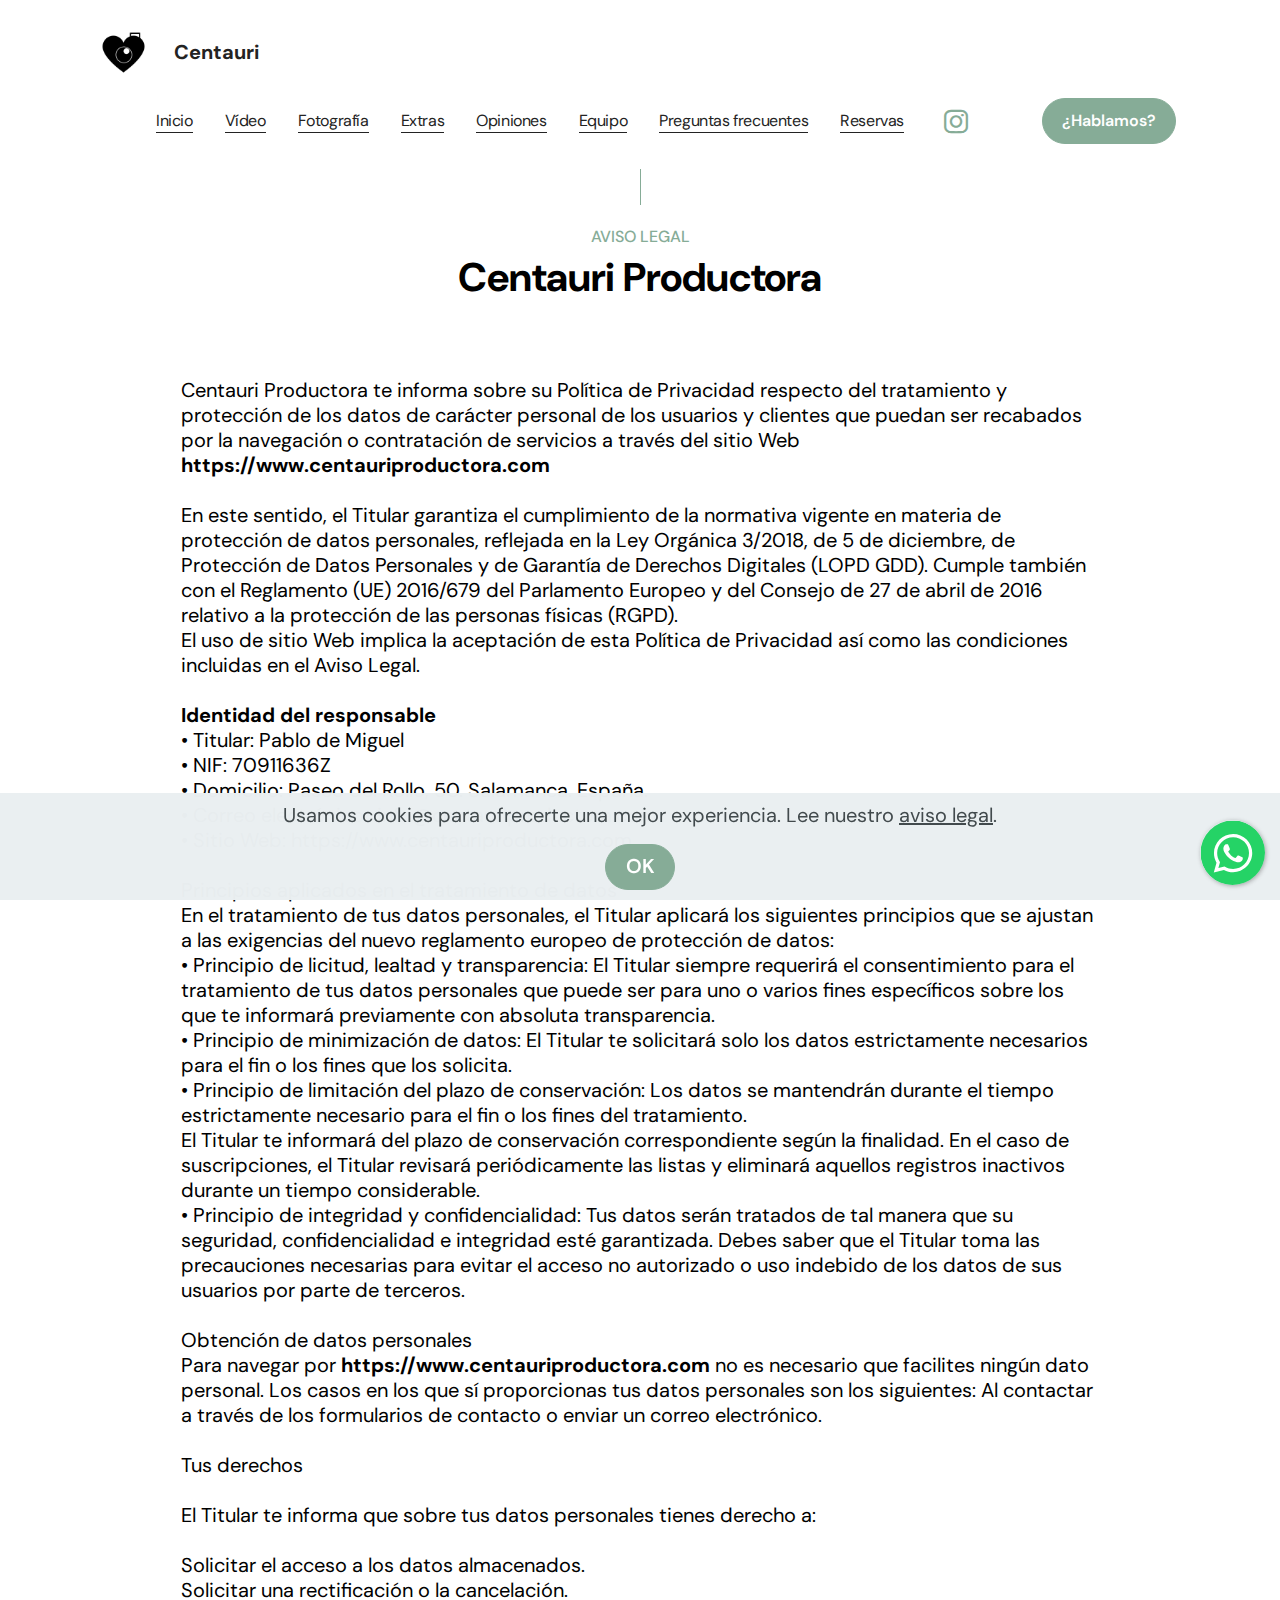
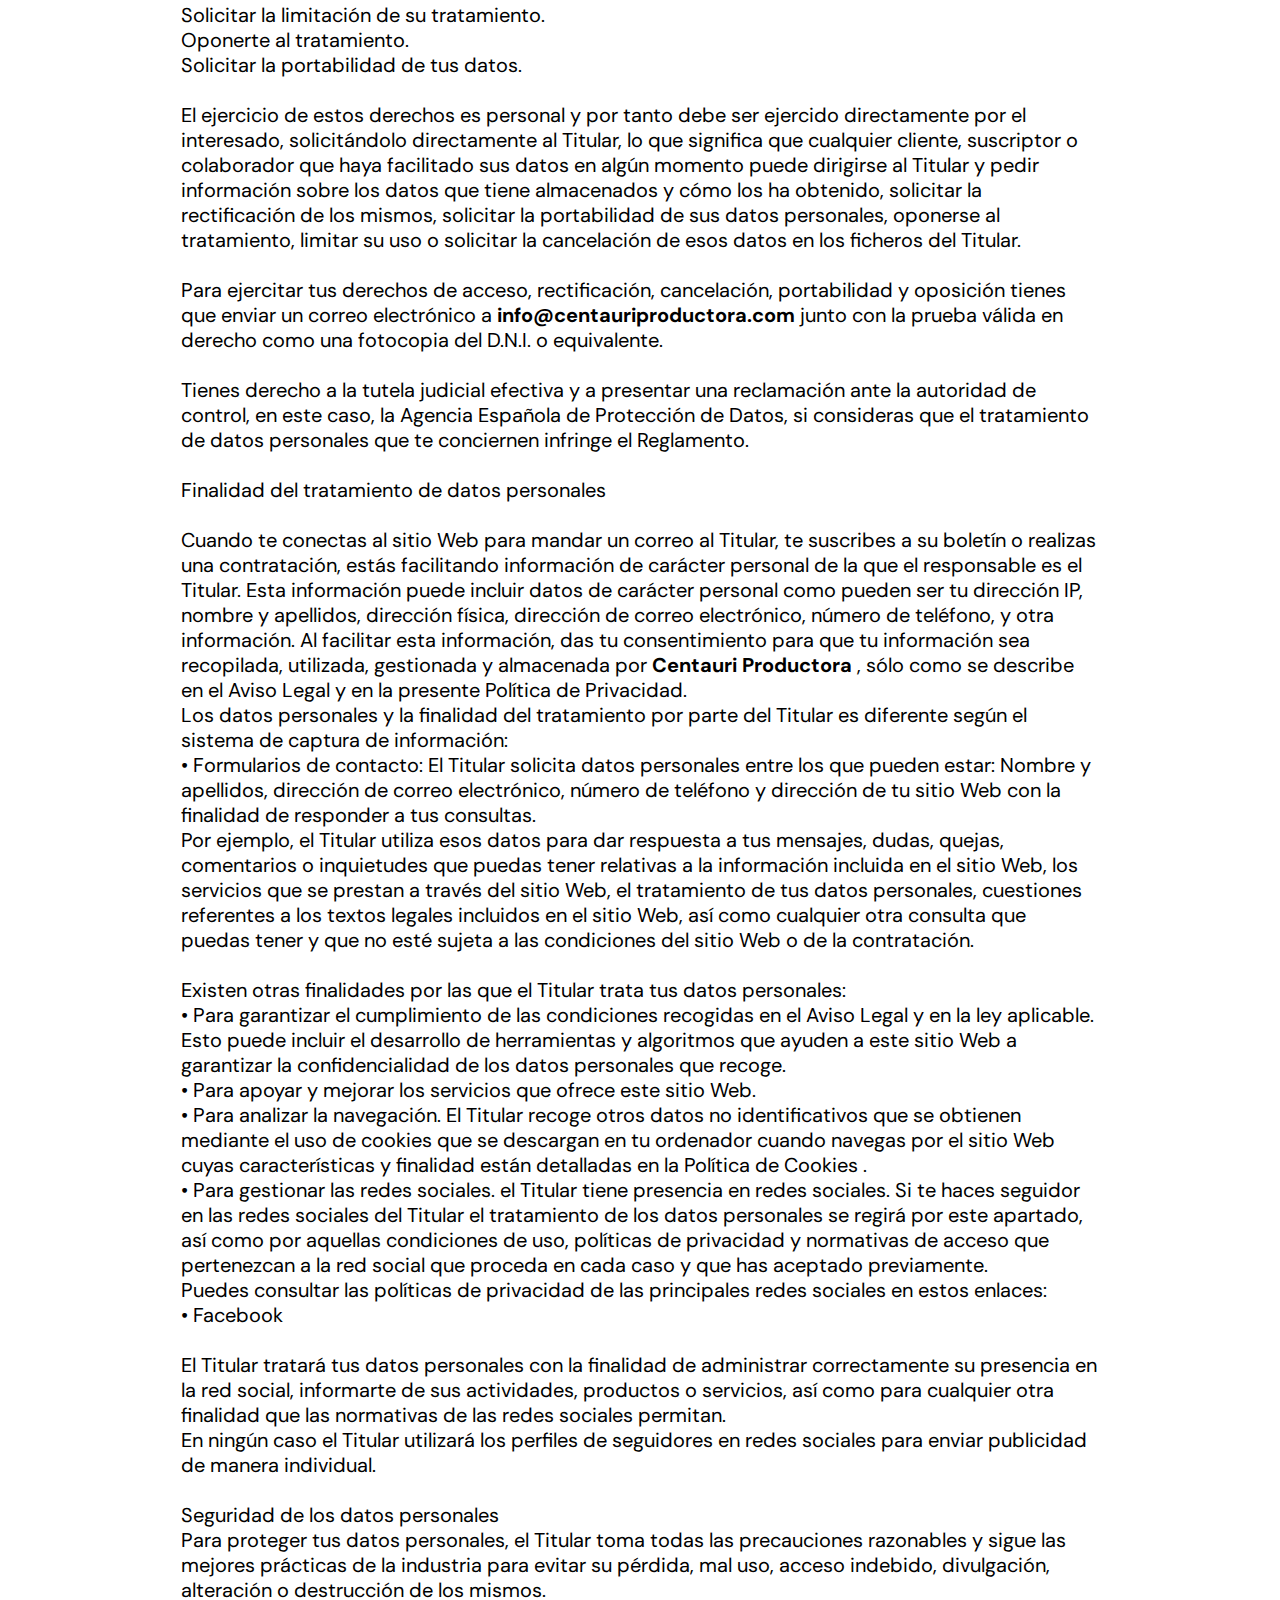
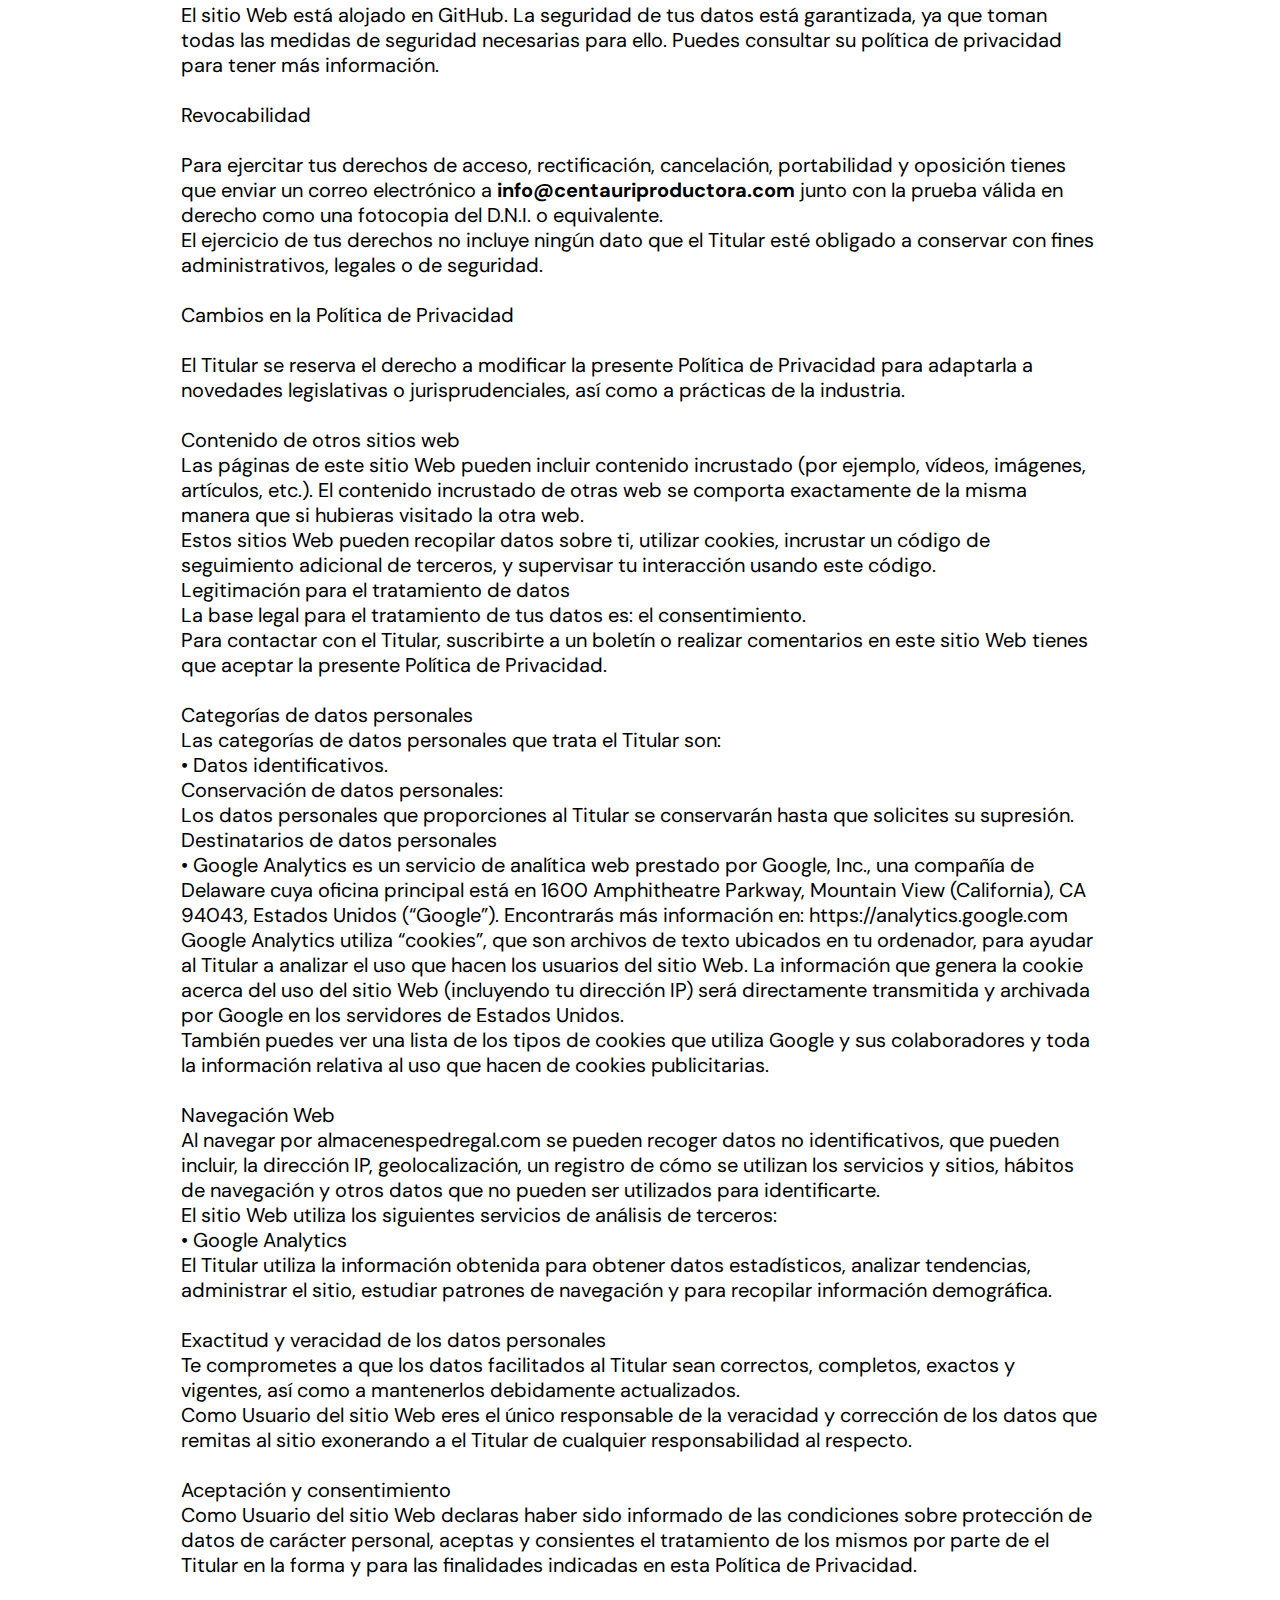
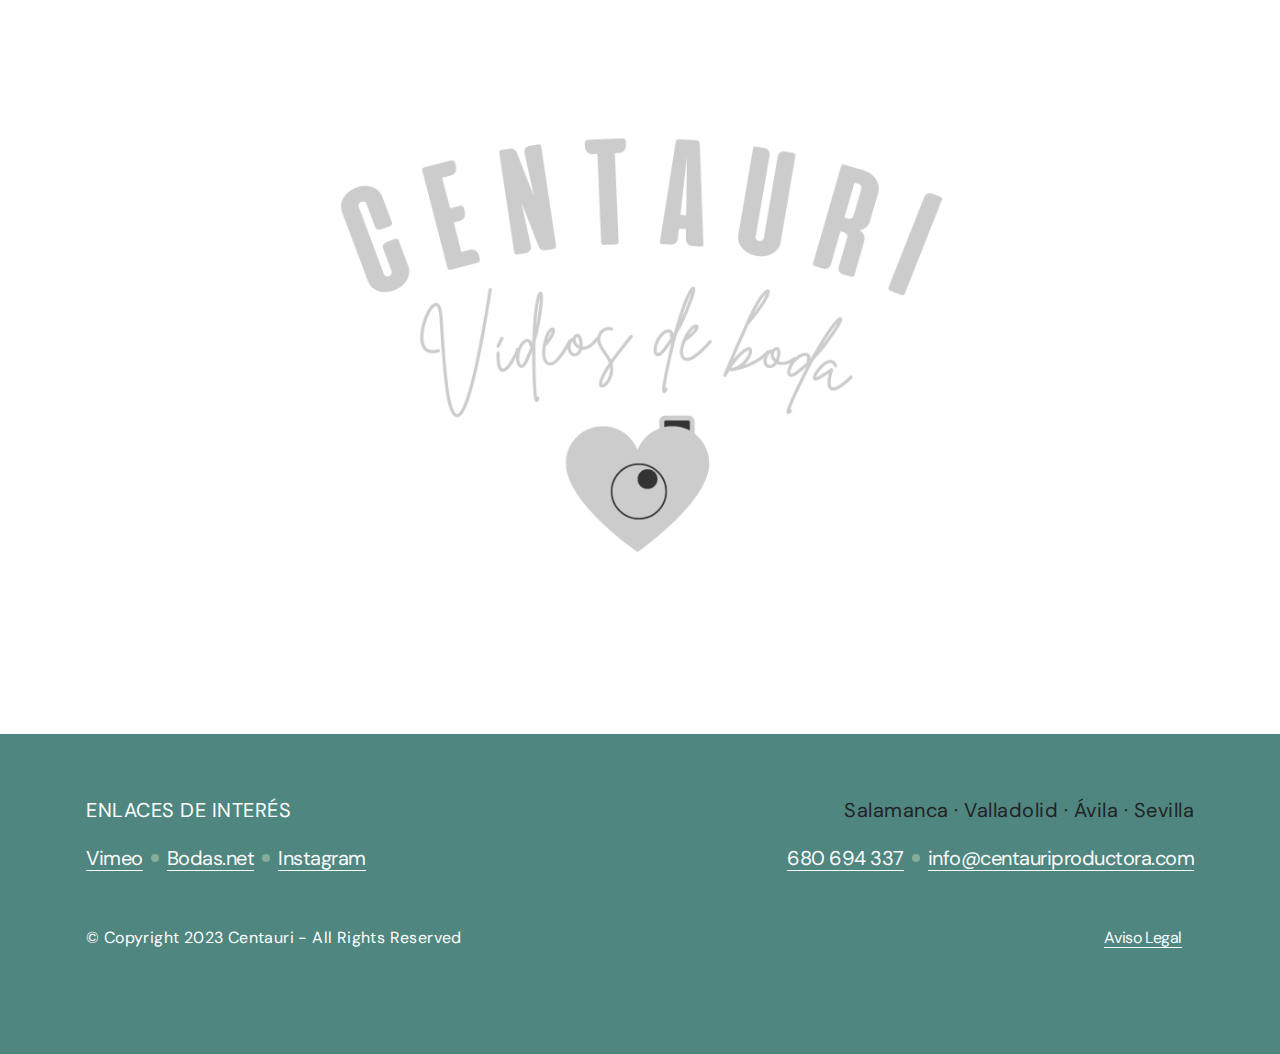
<file: avisolegal.html>
<!DOCTYPE html>
<html  >
<head>
  
  <meta charset="UTF-8">
  <meta http-equiv="X-UA-Compatible" content="IE=edge">
  
  <meta name="twitter:card" content="summary_large_image"/>
  <meta name="twitter:image:src" content="">
  <meta property="og:image" content="">
  <meta name="twitter:title" content="Aviso Legal">
  <meta name="viewport" content="width=device-width, initial-scale=1, minimum-scale=1">
  <link rel="shortcut icon" href="assets/images/smbolo-negro-105x74.png" type="image/x-icon">
  <meta name="description" content="">
  
  
  <title>Aviso Legal</title>
  <link rel="stylesheet" href="assets/bootstrap/css/bootstrap.min.css">
  <link rel="stylesheet" href="assets/bootstrap/css/bootstrap-grid.min.css">
  <link rel="stylesheet" href="assets/bootstrap/css/bootstrap-reboot.min.css">
  <link rel="stylesheet" href="assets/chatbutton/floating-wpp.css">
    <link rel="stylesheet" href="assets/dropdown/css/style.css">
  <link rel="stylesheet" href="assets/socicon/css/styles.css">
  <link rel="stylesheet" href="assets/theme/css/style.css">
  <link rel="preload" href="https://fonts.googleapis.com/css?family=DM+Sans:400,400i,500,500i,700,700i&display=swap" as="style" onload="this.onload=null;this.rel='stylesheet'">
  <noscript><link rel="stylesheet" href="https://fonts.googleapis.com/css?family=DM+Sans:400,400i,500,500i,700,700i&display=swap"></noscript>
  <link rel="preload" as="style" href="assets/mobirise/css/mbr-additional.css"><link rel="stylesheet" href="assets/mobirise/css/mbr-additional.css" type="text/css">
  
  
  
  
</head>
<body>
  
  <section data-bs-version="5.1" class="menu menu1 cid-sCiYWD0fCw" once="menu" id="menu1-o">
    

    <nav class="navbar navbar-dropdown navbar-fixed-top navbar-expand-lg">
        <div class="container">
            <div class="navbar-brand">
                <span class="navbar-logo">
                    <a href="index.html">
                        <img src="assets/images/smbolo-negro-105x74.png" alt="Centauri" style="height: 3.3rem;">
                    </a>
                </span>
                <span class="navbar-caption-wrap"><a class="navbar-caption text-black text-primary display-7" href="index.html">Centauri</a></span>
            </div>
            <button class="navbar-toggler" type="button" data-toggle="collapse" data-bs-toggle="collapse" data-target="#navbarSupportedContent" data-bs-target="#navbarSupportedContent" aria-controls="navbarNavAltMarkup" aria-expanded="false" aria-label="Toggle navigation">
                <div class="hamburger">
                    <span></span>
                    <span></span>
                    <span></span>
                    <span></span>
                </div>
            </button>
            <div class="collapse navbar-collapse" id="navbarSupportedContent">
                <ul class="navbar-nav nav-dropdown" data-app-modern-menu="true"><li class="nav-item"><a class="nav-link link text-black text-primary display-4" href="index.html#top">Inicio</a></li>
                    <li class="nav-item"><a class="nav-link link text-black text-primary show display-4" href="index.html#article3-f" aria-expanded="false">Vídeo</a></li><li class="nav-item"><a class="nav-link link text-black text-primary display-4" href="index.html#article3-10" aria-expanded="false">Fotografía</a></li><li class="nav-item"><a class="nav-link link text-black text-primary display-4" href="index.html#features7-z" aria-expanded="false">Extras</a></li><li class="nav-item" style="
"><a class="nav-link link text-black text-primary display-4" href="index.html#apeople2-c">Opiniones</a></li><li class="nav-item"><a class="nav-link link text-black text-primary display-4" href="index.html#apeople3-l">Equipo</a></li><li class="nav-item"><a class="nav-link link text-black text-primary display-4" href="index.html#article3-2">Preguntas frecuentes</a></li><li class="nav-item"><a class="nav-link link text-black text-primary display-4" href="index.html#form1-a">Reservas</a></li></ul>
                <div class="icons-menu">
                    <a class="iconfont-wrapper" href="https://www.instagram.com/centauri_weddingvideos/" target="_blank">
                        <span class="p-2 mbr-iconfont socicon-instagram socicon"></span>
                    </a>
                    <a class="iconfont-wrapper" href="https://www.bodas.net/video/centauri-productora--e120831" target="_blank">
                        <span class="p-2 mbr-iconfont icon54-v4-heart"></span>
                    </a>
                    
                    
                </div>
                <div class="navbar-buttons mbr-section-btn"><a class="btn btn-secondary display-4" href="tel:0034680694337">¿Hablamos?</a></div>
            </div>
        </div>
    </nav>
</section>

<section data-bs-version="5.1" class="content3 cid-tGAUmnBaqT" id="content3-s">

    

    

    <div class="container">
        <div class="row justify-content-center">
            <div class="mbr-black col-md-12 col-lg-10">
                <div class="title-align align-center">
                    <h3 class="mbr-section-subtitle mbr-semibold align-center mbr-light mbr-fonts-style display-4">AVISO LEGAL</h3>
                </div>
                <h1 class="mbr-section-title align-center mbr-bold pb-5 mbr-fonts-style display-5">Centauri Productora</h1>
                
                <p class="mbr-text pb-3 align-left mbr-fonts-style display-7"><br>Centauri Productora te informa sobre su Política de Privacidad respecto del tratamiento y protección de los datos de carácter personal de los usuarios y clientes que puedan ser recabados por la navegación o contratación de servicios a través del sitio Web <strong>https://www.centauriproductora.com	</strong><br><br>En este sentido, el Titular garantiza el cumplimiento de la normativa vigente en materia de protección de datos personales, reflejada en la Ley Orgánica 3/2018, de 5 de diciembre, de Protección de Datos Personales y de Garantía de Derechos Digitales (LOPD GDD). Cumple también con el Reglamento (UE) 2016/679 del Parlamento Europeo y del Consejo de 27 de abril de 2016 relativo a la protección de las personas físicas (RGPD). <br>El uso de sitio Web implica la aceptación de esta Política de Privacidad así como las condiciones incluidas en el Aviso Legal. <br><br><strong>Identidad del responsable<br></strong>• Titular: Pablo de Miguel<br>• NIF: 70911636Z<br>• Domicilio: Paseo del Rollo, 50. Salamanca. España.<br>• Correo electrónico: .info@centauriproductora.com	<br>• Sitio Web: https://www.centauriproductora.com<br>&nbsp;<br>Principios aplicados en el tratamiento de datos<br>En el tratamiento de tus datos personales, el Titular aplicará los siguientes principios que se ajustan a las exigencias del nuevo reglamento europeo de protección de datos: <br>• Principio de licitud, lealtad y transparencia: El Titular siempre requerirá el consentimiento para el tratamiento de tus datos personales que puede ser para uno o varios fines específicos sobre los que te informará previamente con absoluta transparencia. <br>• Principio de minimización de datos: El Titular te solicitará solo los datos estrictamente necesarios para el fin o los fines que los solicita. <br>• Principio de limitación del plazo de conservación: Los datos se mantendrán durante el tiempo estrictamente necesario para el fin o los fines del tratamiento. <br>El Titular te informará del plazo de conservación correspondiente según la finalidad. En el caso de suscripciones, el Titular revisará periódicamente las listas y eliminará aquellos registros inactivos durante un tiempo considerable. <br>• Principio de integridad y confidencialidad: Tus datos serán tratados de tal manera que su seguridad, confidencialidad e integridad esté garantizada. Debes saber que el Titular toma las precauciones necesarias para evitar el acceso no autorizado o uso indebido de los datos de sus usuarios por parte de terceros. <br><br>Obtención de datos personales<br>Para navegar por <strong>https://www.centauriproductora.com</strong> no es necesario que facilites ningún dato personal. Los casos en los que sí proporcionas tus datos personales son los siguientes: Al contactar a través de los formularios de contacto o enviar un correo electrónico.<br><br>Tus derechos<br><br>El Titular te informa que sobre tus datos personales tienes derecho a:<br><br>Solicitar el acceso a los datos almacenados.<br>Solicitar una rectificación o la cancelación.<br>Solicitar la limitación de su tratamiento.<br>Oponerte al tratamiento.<br>Solicitar la portabilidad de tus datos.<br><br>El ejercicio de estos derechos es personal y por tanto debe ser ejercido directamente por el interesado, solicitándolo directamente al Titular, lo que significa que cualquier cliente, suscriptor o colaborador que haya facilitado sus datos en algún momento puede dirigirse al Titular y pedir información sobre los datos que tiene almacenados y cómo los ha obtenido, solicitar la rectificación de los mismos, solicitar la portabilidad de sus datos personales, oponerse al tratamiento, limitar su uso o solicitar la cancelación de esos datos en los ficheros del Titular.<br><br>Para ejercitar tus derechos de acceso, rectificación, cancelación, portabilidad y oposición tienes que enviar un correo electrónico a <strong>info@centauriproductora.com&nbsp;</strong>junto con la prueba válida en derecho como una fotocopia del D.N.I. o equivalente.<br><br>Tienes derecho a la tutela judicial efectiva y a presentar una reclamación ante la autoridad de control, en este caso, la Agencia Española de Protección de Datos, si consideras que el tratamiento de datos personales que te conciernen infringe el Reglamento.<br><br>Finalidad del tratamiento de datos personales<br><br>Cuando te conectas al sitio Web para mandar un correo al Titular, te suscribes a su boletín o realizas una contratación, estás facilitando información de carácter personal de la que el responsable es el Titular. Esta información puede incluir datos de carácter personal como pueden ser tu dirección IP, nombre y apellidos, dirección física, dirección de correo electrónico, número de teléfono, y otra información. Al facilitar esta información, das tu consentimiento para que tu información sea recopilada, utilizada, gestionada y almacenada por <strong>Centauri Productora</strong> , sólo como se describe en el Aviso Legal y en la presente Política de Privacidad. <br>Los datos personales y la finalidad del tratamiento por parte del Titular es diferente según el sistema de captura de información: <br>• Formularios de contacto: El Titular solicita datos personales entre los que pueden estar: Nombre y apellidos, dirección de correo electrónico, número de teléfono y dirección de tu sitio Web con la finalidad de responder a tus consultas. <br>Por ejemplo, el Titular utiliza esos datos para dar respuesta a tus mensajes, dudas, quejas, comentarios o inquietudes que puedas tener relativas a la información incluida en el sitio Web, los servicios que se prestan a través del sitio Web, el tratamiento de tus datos personales, cuestiones referentes a los textos legales incluidos en el sitio Web, así como cualquier otra consulta que puedas tener y que no esté sujeta a las condiciones del sitio Web o de la contratación. <br><br>Existen otras finalidades por las que el Titular trata tus datos personales: <br>• Para garantizar el cumplimiento de las condiciones recogidas en el Aviso Legal y en la ley aplicable. Esto puede incluir el desarrollo de herramientas y algoritmos que ayuden a este sitio Web a garantizar la confidencialidad de los datos personales que recoge. <br>• Para apoyar y mejorar los servicios que ofrece este sitio Web. <br>• Para analizar la navegación. El Titular recoge otros datos no identificativos que se obtienen mediante el uso de cookies que se descargan en tu ordenador cuando navegas por el sitio Web cuyas características y finalidad están detalladas en la Política de Cookies . <br>• Para gestionar las redes sociales. el Titular tiene presencia en redes sociales. Si te haces seguidor en las redes sociales del Titular el tratamiento de los datos personales se regirá por este apartado, así como por aquellas condiciones de uso, políticas de privacidad y normativas de acceso que pertenezcan a la red social que proceda en cada caso y que has aceptado previamente. <br>Puedes consultar las políticas de privacidad de las principales redes sociales en estos enlaces: <br>• Facebook<br><br>El Titular tratará tus datos personales con la finalidad de administrar correctamente su presencia en la red social, informarte de sus actividades, productos o servicios, así como para cualquier otra finalidad que las normativas de las redes sociales permitan. <br>En ningún caso el Titular utilizará los perfiles de seguidores en redes sociales para enviar publicidad de manera individual. <br><br>Seguridad de los datos personales<br>Para proteger tus datos personales, el Titular toma todas las precauciones razonables y sigue las mejores prácticas de la industria para evitar su pérdida, mal uso, acceso indebido, divulgación, alteración o destrucción de los mismos. <br>El sitio Web está alojado en GitHub. La seguridad de tus datos está garantizada, ya que toman todas las medidas de seguridad necesarias para ello. Puedes consultar su política de privacidad para tener más información. <br><br>Revocabilidad <br><br>Para ejercitar tus derechos de acceso, rectificación, cancelación, portabilidad y oposición tienes que enviar un correo electrónico a&nbsp;<strong>info@centauriproductora.com</strong> junto con la prueba válida en derecho como una fotocopia del D.N.I. o equivalente. <br>El ejercicio de tus derechos no incluye ningún dato que el Titular esté obligado a conservar con fines administrativos, legales o de seguridad. <br><br>Cambios en la Política de Privacidad <br><br>El Titular se reserva el derecho a modificar la presente Política de Privacidad para adaptarla a novedades legislativas o jurisprudenciales, así como a prácticas de la industria. <br><br>Contenido de otros sitios web<br>Las páginas de este sitio Web pueden incluir contenido incrustado (por ejemplo, vídeos, imágenes, artículos, etc.). El contenido incrustado de otras web se comporta exactamente de la misma manera que si hubieras visitado la otra web. <br>Estos sitios Web pueden recopilar datos sobre ti, utilizar cookies, incrustar un código de seguimiento adicional de terceros, y supervisar tu interacción usando este código. <br>Legitimación para el tratamiento de datos<br>La base legal para el tratamiento de tus datos es: el consentimiento. <br>Para contactar con el Titular, suscribirte a un boletín o realizar comentarios en este sitio Web tienes que aceptar la presente Política de Privacidad. <br><br>Categorías de datos personales <br>Las categorías de datos personales que trata el Titular son: <br>• Datos identificativos. <br>Conservación de datos personales:<br>Los datos personales que proporciones al Titular se conservarán hasta que solicites su supresión. <br>Destinatarios de datos personales<br>• Google Analytics es un servicio de analítica web prestado por Google, Inc., una compañía de Delaware cuya oficina principal está en 1600 Amphitheatre Parkway, Mountain View (California), CA 94043, Estados Unidos (“Google”). Encontrarás más información en: https://analytics.google.com <br>Google Analytics utiliza “cookies”, que son archivos de texto ubicados en tu ordenador, para ayudar al Titular a analizar el uso que hacen los usuarios del sitio Web. La información que genera la cookie acerca del uso del sitio Web (incluyendo tu dirección IP) será directamente transmitida y archivada por Google en los servidores de Estados Unidos. <br>También puedes ver una lista de los tipos de cookies que utiliza Google y sus colaboradores y toda la información relativa al uso que hacen de cookies publicitarias. <br><br>Navegación Web<br>Al navegar por almacenespedregal.com se pueden recoger datos no identificativos, que pueden incluir, la dirección IP, geolocalización, un registro de cómo se utilizan los servicios y sitios, hábitos de navegación y otros datos que no pueden ser utilizados para identificarte. <br>El sitio Web utiliza los siguientes servicios de análisis de terceros: <br>• Google Analytics <br>El Titular utiliza la información obtenida para obtener datos estadísticos, analizar tendencias, administrar el sitio, estudiar patrones de navegación y para recopilar información demográfica. <br><br>Exactitud y veracidad de los datos personales<br>Te comprometes a que los datos facilitados al Titular sean correctos, completos, exactos y vigentes, así como a mantenerlos debidamente actualizados. <br>Como Usuario del sitio Web eres el único responsable de la veracidad y corrección de los datos que remitas al sitio exonerando a el Titular de cualquier responsabilidad al respecto. <br><br>Aceptación y consentimiento<br>Como Usuario del sitio Web declaras haber sido informado de las condiciones sobre protección de datos de carácter personal, aceptas y consientes el tratamiento de los mismos por parte de el Titular en la forma y para las finalidades indicadas en esta Política de Privacidad.&nbsp;&nbsp;</p>

                <div class="img-align align-center">
                    <img class="signature" src="assets/images/logo-completo-negro-2000x1414.png" alt="Centauri">
                </div>

            </div>
        </div>
    </div>
</section>

<section data-bs-version="5.1" class="footer1 cid-sCiZ30XcgF" once="footers" id="footer1-p">

    

    

    <div class="container">
        <div class="row">
            <div class="col-12 col-md-12 col-lg-7">
                <h4 class="mbr-section-subtitle ls-2 mbr-fonts-style display-7">
                    ENLACES DE INTERÉS</h4>
                <ul class="foot-menu">
                    
                    
                    
                    
                    
                <li class="foot-menu-item mbr-fonts-style display-7"><a class="text-white text-primary" href="https://vimeo.com/user90897406">Vimeo</a></li><li class="foot-menu-item mbr-fonts-style display-7"><a class="text-white text-primary" href="https://www.bodas.net/video/centauri-productora--e120831">Bodas.net</a></li><li class="foot-menu-item mbr-fonts-style display-7"><a class="text-white text-primary" href="https://www.instagram.com/centauri_weddingvideos/">Instagram</a></li></ul>
            </div>
            <div class="col-12 col-md-12 col-lg-5">
                <div class="box">
                    <h4 class="mbr-section-subtitle text-black ls-2 mbr-fonts-style display-7">Salamanca · Valladolid · Ávila · Sevilla</h4>
                    <ul class="foot-contacts">
                        
                        
                    <li class="foot-phone mbr-fonts-style display-7"><a class="text-white text-primary" href="https://wa.me/34680694337">680 694 337</a></li><li class="foot-mail mbr-fonts-style display-7"><a class="text-white text-primary" href="mailto:info@centauriproductora.com">info@centauriproductora.com</a>
                        </li></ul>
                </div>
            </div>
        </div>
    </div>
</section>

<section data-bs-version="5.1" class="footer2 cid-sCiZ3fefYc" id="footer2-q">

    

    <div class="container">
        <div class="row align-items-center">
            <div class="col-12 col-md-6 col-lg-6">
                <p class="mbr-text ls-2 mbr-fonts-style display-4">
                    © Copyright 2023 Centauri - All Rights Reserved
                </p>
            </div>
            <div class="col-12 col-md-6 col-lg-6">
                <ul class="foot-menu">
                    
                    
                <li class="foot-menu-item mbr-fonts-style display-4"><a class="text-white text-primary" href="avisolegal.html" target="_blank">Aviso Legal</a></li></ul>
            </div>
        </div>
    </div>
</section>


<script src="assets/bootstrap/js/bootstrap.bundle.min.js"></script>
  <script src="assets/web/assets/cookies-alert-plugin/cookies-alert-core.js"></script>
  <script src="assets/web/assets/cookies-alert-plugin/cookies-alert-script.js"></script>
  <script src="assets/smoothscroll/smooth-scroll.js"></script>
  <script src="assets/ytplayer/index.js"></script>
  <script src="assets/chatbutton/floating-wpp.js"></script>
  <script src="assets/chatbutton/script.js"></script>
      <script src="assets/dropdown/js/navbar-dropdown.js"></script>
  <script src="assets/theme/js/script.js"></script>
  
  
  
<input name="cookieData" type="hidden" data-cookie-customDialogSelector='null' data-cookie-colorText='#424a4d' data-cookie-colorBg='rgba(234, 239, 241, 0.99)' data-cookie-textButton='OK' data-cookie-colorButton='' data-cookie-colorLink='#424a4d' data-cookie-underlineLink='true' data-cookie-text="Usamos cookies para ofrecerte una mejor experiencia. Lee nuestro <a href='avisolegal'>aviso legal</a>.">
   <div id="scrollToTop" class="scrollToTop mbr-arrow-up"><a style="text-align: center;"><i class="mbr-arrow-up-icon mbr-arrow-up-icon-cm cm-icon cm-icon-smallarrow-up"></i></a></div>
  <div id="chatbutton-wa" data-phone="+34680694337" data-showpopup="true" data-headertitle="👋  Contacta con nosotros" data-popupmessage="Hola,
¿Quieres que te expliquemos mejor cómo funcionan nuestros servicios?" data-placeholder="Escribe aquí" data-position="left" data-headercolor="#86ac97" data-backgroundcolor="#f1e7df" data-autoopentimeout="15" data-size="65px"><div class="floating-wpp-button" style="width: 65px; height: 65px;"><div class="floating-wpp-button-image"><!--?xml version="1.0" encoding="UTF-8" standalone="no"?--><svg xmlns="http://www.w3.org/2000/svg" xmlns:xlink="http://www.w3.org/1999/xlink" style="isolation:isolate" viewBox="0 0 800 800" width="65" height="65"><defs><clipPath id="_clipPath_A3g8G5hPEGG2L0B6hFCxamU4cc8rfqzQ"><rect width="800" height="800"></rect></clipPath></defs><g clip-path="url(#_clipPath_A3g8G5hPEGG2L0B6hFCxamU4cc8rfqzQ)"><g><path d=" M 787.59 800 L 12.41 800 C 5.556 800 0 793.332 0 785.108 L 0 14.892 C 0 6.667 5.556 0 12.41 0 L 787.59 0 C 794.444 0 800 6.667 800 14.892 L 800 785.108 C 800 793.332 794.444 800 787.59 800 Z " fill="rgb(37,211,102)"></path></g><g><path d=" M 508.558 450.429 C 502.67 447.483 473.723 433.24 468.325 431.273 C 462.929 429.308 459.003 428.328 455.078 434.22 C 451.153 440.114 439.869 453.377 436.434 457.307 C 433 461.236 429.565 461.729 423.677 458.78 C 417.79 455.834 398.818 449.617 376.328 429.556 C 358.825 413.943 347.008 394.663 343.574 388.768 C 340.139 382.873 343.207 379.687 346.155 376.752 C 348.804 374.113 352.044 369.874 354.987 366.436 C 357.931 362.999 358.912 360.541 360.875 356.614 C 362.837 352.683 361.857 349.246 360.383 346.299 C 358.912 343.352 347.136 314.369 342.231 302.579 C 337.451 291.099 332.597 292.654 328.983 292.472 C 325.552 292.301 321.622 292.265 317.698 292.265 C 313.773 292.265 307.394 293.739 301.996 299.632 C 296.6 305.527 281.389 319.772 281.389 348.752 C 281.389 377.735 302.487 405.731 305.431 409.661 C 308.376 413.592 346.949 473.062 406.015 498.566 C 420.062 504.634 431.03 508.256 439.581 510.969 C 453.685 515.451 466.521 514.818 476.666 513.302 C 487.978 511.613 511.502 499.06 516.409 485.307 C 521.315 471.55 521.315 459.762 519.842 457.307 C 518.371 454.851 514.446 453.377 508.558 450.429 Z  M 401.126 597.117 L 401.047 597.117 C 365.902 597.104 331.431 587.661 301.36 569.817 L 294.208 565.572 L 220.08 585.017 L 239.866 512.743 L 235.21 505.332 C 215.604 474.149 205.248 438.108 205.264 401.1 C 205.307 293.113 293.17 205.257 401.204 205.257 C 453.518 205.275 502.693 225.674 539.673 262.696 C 576.651 299.716 597.004 348.925 596.983 401.258 C 596.939 509.254 509.078 597.117 401.126 597.117 Z  M 567.816 234.565 C 523.327 190.024 464.161 165.484 401.124 165.458 C 271.24 165.458 165.529 271.161 165.477 401.085 C 165.46 442.617 176.311 483.154 196.932 518.892 L 163.502 641 L 288.421 608.232 C 322.839 627.005 361.591 636.901 401.03 636.913 L 401.126 636.913 L 401.127 636.913 C 530.998 636.913 636.717 531.2 636.77 401.274 C 636.794 338.309 612.306 279.105 567.816 234.565" fill-rule="evenodd" fill="rgb(255,255,255)"></path></g></g></svg></div></div></div>
 </body>
</html>
</file>
<file: assets/chatbutton/floating-wpp.css>
.floating-wpp {
    position: fixed;
    bottom: 15px;
    left: 15px;
    font-size: 14px;
    transition: bottom 0.2s;
    z-index: 1021;
}

.floating-wpp .floating-wpp-button {
    position: relative;
    border-radius: 50%;
    box-shadow: 1px 1px 4px rgba(60, 60, 60, 0.4);
    transition: box-shadow 0.2s;
    cursor: pointer;
    overflow: hidden;
}

.floating-wpp .floating-wpp-button img,
.floating-wpp .floating-wpp-button svg {
    position: absolute;
    width: 100%;
    height: auto;
    object-fit: cover;
    top: 50%;
    left: 50%;
    transform: translate3d(-50%, -50%, 0);
    border-radius: 50%;
}

.floating-wpp:hover .floating-wpp-button {
    box-shadow: 1px 2px 8px rgba(60, 60, 60, 0.4);
}

.floating-wpp .floating-wpp-popup {
    /*border: 2px solid white;*/
    border-radius: 8px;
    background-color: #e5ddd5;
    position: absolute;
    overflow: hidden;
    padding: 0;
    box-shadow: 1px 2px 8px rgba(60, 60, 60, 0.25);
    width: 0px;
    height: 0px;
    bottom: 0;
    opacity: 0;
    transition: bottom 0.1s ease-out, opacity 0.2s ease-out;
    transform-origin: bottom;
}

.floating-wpp .floating-wpp-popup.active {
    padding: 0 15px 12px 15px;
    width: 280px;
    height: auto;
    bottom: 82px;
    opacity: 1;
}

.floating-wpp .floating-wpp-popup .floating-wpp-message {
    background-color: white;
    padding: 8px;
    border-radius: 7.5px 7.5px 7.5px 7.5px;
    box-shadow: 1px 1px 5px rgba(0, 0, 0, 0.15);
    opacity: 0;
    transition: opacity 0.2s;
    max-width: 100%;
}

.floating-wpp .floating-wpp-popup.active .floating-wpp-message {
    opacity: 1;
    transition-delay: 0.2s;
}

.floating-wpp .floating-wpp-popup .floating-wpp-head {
    text-align: left;
    color: white;
    margin: 0 -15px 15px -15px;
    padding: 15px 15px;
    display: flex;
    flex-direction: column;
    justify-content: space-between;
    cursor: pointer;
}

.floating-wpp-headName {
    margin: 0;
}

.floating-wpp .floating-wpp-popup .floating-wpp-head .close {
    position: absolute;
    top: 14px;
    right: 8px;
    color: #ffffff;
    text-shadow: none;
    opacity: 1;
    font-size: inherit;
}

.floating-wpp .floating-wpp-input-message {
    background-color: #e5ddd5;
    margin: 5px -15px -15px -15px;
    padding: 0 15px;
    display: flex;
    align-items: center;
}

.floating-wpp .floating-wpp-input-message textarea {
    border: 1px solid #ffffff;
    border-radius: 21px;
    box-shadow: none;
    padding: 8px 12px;
    margin: 10px 0 15px 0;
    width: 100%;
    max-width: 100%;
    font-family: inherit;
    font-size: inherit;
    resize: none;
    outline: none;
    color: #4a4a4a;
    box-shadow: 1px 2px 8px rgba(60, 60, 60, 0.25);
    visibility: visible !important;
    animation-delay: 0s;
    animation-duration: 0s;
}

.floating-wpp .floating-wpp-btn-send {
    margin: 10px 0 15px 12px;
    font-size: 0;
    cursor: pointer;
    box-shadow: 1px 2px 8px rgba(60, 60, 60, 0.25);
    border-radius: 50%;
}
</file>
<file: assets/dropdown/css/style.css>
.navbar-dropdown {
  left: 0;
  padding: 0;
  position: absolute;
  right: 0;
  top: 0;
  transition: all 0.45s ease;
  z-index: 1030;
  background: #282828; }
  .navbar-dropdown .navbar-logo {
    margin-right: 0.8rem;
    transition: margin 0.3s ease-in-out;
    vertical-align: middle; }
    .navbar-dropdown .navbar-logo img {
      height: 3.125rem;
      transition: all 0.3s ease-in-out; }
    .navbar-dropdown .navbar-logo.mbr-iconfont {
      font-size: 3.125rem;
      line-height: 3.125rem; }
  .navbar-dropdown .navbar-caption {
    font-weight: 700;
    white-space: normal;
    vertical-align: -4px;
    line-height: 3.125rem !important; }
    .navbar-dropdown .navbar-caption, .navbar-dropdown .navbar-caption:hover {
      color: inherit;
      text-decoration: none; }
  .navbar-dropdown .mbr-iconfont + .navbar-caption {
    vertical-align: -1px; }
  .navbar-dropdown.navbar-fixed-top {
    position: fixed; }
  .navbar-dropdown .navbar-brand span {
    vertical-align: -4px; }
  .navbar-dropdown.bg-color.transparent {
    background: none; }
  .navbar-dropdown.navbar-short .navbar-brand {
    padding: 0.625rem 0; }
    .navbar-dropdown.navbar-short .navbar-brand span {
      vertical-align: -1px; }
  .navbar-dropdown.navbar-short .navbar-caption {
    line-height: 2.375rem !important;
    vertical-align: -2px; }
  .navbar-dropdown.navbar-short .navbar-logo {
    margin-right: 0.5rem; }
    .navbar-dropdown.navbar-short .navbar-logo img {
      height: 2.375rem; }
    .navbar-dropdown.navbar-short .navbar-logo.mbr-iconfont {
      font-size: 2.375rem;
      line-height: 2.375rem; }
  .navbar-dropdown.navbar-short .mbr-table-cell {
    height: 3.625rem; }
  .navbar-dropdown .navbar-close {
    left: 0.6875rem;
    position: fixed;
    top: 0.75rem;
    z-index: 1000; }
  .navbar-dropdown .hamburger-icon {
    content: "";
    display: inline-block;
    vertical-align: middle;
    width: 16px;
    -webkit-box-shadow: 0 -6px 0 1px #282828,0 0 0 1px #282828,0 6px 0 1px #282828;
    -moz-box-shadow: 0 -6px 0 1px #282828,0 0 0 1px #282828,0 6px 0 1px #282828;
    box-shadow: 0 -6px 0 1px #282828,0 0 0 1px #282828,0 6px 0 1px #282828; }

.dropdown-menu .dropdown-toggle[data-toggle="dropdown-submenu"]::after {
  border-bottom: 0.35em solid transparent;
  border-left: 0.35em solid;
  border-right: 0;
  border-top: 0.35em solid transparent;
  margin-left: 0.3rem; }

.dropdown-menu .dropdown-item:focus {
  outline: 0; }

.nav-dropdown {
  font-size: 0.75rem;
  font-weight: 500;
  height: auto !important; }
  .nav-dropdown .nav-btn {
    padding-left: 1rem; }
  .nav-dropdown .link {
    margin: .667em 1.667em;
    font-weight: 500;
    padding: 0;
    transition: color .2s ease-in-out; }
    .nav-dropdown .link.dropdown-toggle {
      margin-right: 2.583em; }
      .nav-dropdown .link.dropdown-toggle::after {
        margin-left: .25rem;
        border-top: 0.35em solid;
        border-right: 0.35em solid transparent;
        border-left: 0.35em solid transparent;
        border-bottom: 0; }
      .nav-dropdown .link.dropdown-toggle[aria-expanded="true"] {
        margin: 0;
        padding: 0.667em 3.263em  0.667em 1.667em; }
  .nav-dropdown .link::after,
  .nav-dropdown .dropdown-item::after {
    color: inherit; }
  .nav-dropdown .btn {
    font-size: 0.75rem;
    font-weight: 700;
    letter-spacing: 0;
    margin-bottom: 0;
    padding-left: 1.25rem;
    padding-right: 1.25rem; }
  .nav-dropdown .dropdown-menu {
    border-radius: 0;
    border: 0;
    left: 0;
    margin: 0;
    padding-bottom: 1.25rem;
    padding-top: 1.25rem;
    position: relative; }
  .nav-dropdown .dropdown-submenu {
    margin-left: 0.125rem;
    top: 0; }
  .nav-dropdown .dropdown-item {
    font-weight: 500;
    line-height: 2;
    padding: 0.3846em 4.615em 0.3846em 1.5385em;
    position: relative;
    transition: color .2s ease-in-out, background-color .2s ease-in-out; }
    .nav-dropdown .dropdown-item::after {
      margin-top: -0.3077em;
      position: absolute;
      right: 1.1538em;
      top: 50%; }
    .nav-dropdown .dropdown-item:focus, .nav-dropdown .dropdown-item:hover {
      background: none; }

@media (max-width: 767px) {
  .nav-dropdown.navbar-toggleable-sm {
    bottom: 0;
    display: none;
    left: 0;
    overflow-x: hidden;
    position: fixed;
    top: 0;
    transform: translateX(-100%);
    -ms-transform: translateX(-100%);
    -webkit-transform: translateX(-100%);
    width: 18.75rem;
    z-index: 999; } }
.nav-dropdown.navbar-toggleable-xl {
  bottom: 0;
  display: none;
  left: 0;
  overflow-x: hidden;
  position: fixed;
  top: 0;
  transform: translateX(-100%);
  -ms-transform: translateX(-100%);
  -webkit-transform: translateX(-100%);
  width: 18.75rem;
  z-index: 999; }

.nav-dropdown-sm {
  display: block !important;
  overflow-x: hidden;
  overflow: auto;
  padding-top: 3.875rem; }
  .nav-dropdown-sm::after {
    content: "";
    display: block;
    height: 3rem;
    width: 100%; }
  .nav-dropdown-sm.collapse.in ~ .navbar-close {
    display: block !important; }
  .nav-dropdown-sm.collapsing, .nav-dropdown-sm.collapse.in {
    transform: translateX(0);
    -ms-transform: translateX(0);
    -webkit-transform: translateX(0);
    transition: all 0.25s ease-out;
    -webkit-transition: all 0.25s ease-out;
    background: #282828; }
  .nav-dropdown-sm.collapsing[aria-expanded="false"] {
    transform: translateX(-100%);
    -ms-transform: translateX(-100%);
    -webkit-transform: translateX(-100%); }
  .nav-dropdown-sm .nav-item {
    display: block;
    margin-left: 0 !important;
    padding-left: 0; }
  .nav-dropdown-sm .link,
  .nav-dropdown-sm .dropdown-item {
    border-top: 1px dotted rgba(255, 255, 255, 0.1);
    font-size: 0.8125rem;
    line-height: 1.6;
    margin: 0 !important;
    padding: 0.875rem 2.4rem 0.875rem 1.5625rem !important;
    position: relative;
    white-space: normal; }
    .nav-dropdown-sm .link:focus, .nav-dropdown-sm .link:hover,
    .nav-dropdown-sm .dropdown-item:focus,
    .nav-dropdown-sm .dropdown-item:hover {
      background: rgba(0, 0, 0, 0.2) !important;
      color: #c0a375; }
  .nav-dropdown-sm .nav-btn {
    position: relative;
    padding: 1.5625rem 1.5625rem 0 1.5625rem; }
    .nav-dropdown-sm .nav-btn::before {
      border-top: 1px dotted rgba(255, 255, 255, 0.1);
      content: "";
      left: 0;
      position: absolute;
      top: 0;
      width: 100%; }
    .nav-dropdown-sm .nav-btn + .nav-btn {
      padding-top: 0.625rem; }
      .nav-dropdown-sm .nav-btn + .nav-btn::before {
        display: none; }
  .nav-dropdown-sm .btn {
    padding: 0.625rem 0; }
  .nav-dropdown-sm .dropdown-toggle[data-toggle="dropdown-submenu"]::after {
    margin-left: .25rem;
    border-top: 0.35em solid;
    border-right: 0.35em solid transparent;
    border-left: 0.35em solid transparent;
    border-bottom: 0; }
  .nav-dropdown-sm .dropdown-toggle[data-toggle="dropdown-submenu"][aria-expanded="true"]::after {
    border-top: 0;
    border-right: 0.35em solid transparent;
    border-left: 0.35em solid transparent;
    border-bottom: 0.35em solid; }
  .nav-dropdown-sm .dropdown-menu {
    margin: 0;
    padding: 0;
    position: relative;
    top: 0;
    left: 0;
    width: 100%;
    border: 0;
    float: none;
    border-radius: 0;
    background: none; }
  .nav-dropdown-sm .dropdown-submenu {
    left: 100%;
    margin-left: 0.125rem;
    margin-top: -1.25rem;
    top: 0; }

.navbar-toggleable-sm .nav-dropdown .dropdown-menu {
  position: absolute; }

.navbar-toggleable-sm .nav-dropdown .dropdown-submenu {
  left: 100%;
  margin-left: 0.125rem;
  margin-top: -1.25rem;
  top: 0; }

.navbar-toggleable-sm.opened .nav-dropdown .dropdown-menu {
  position: relative; }

.navbar-toggleable-sm.opened .nav-dropdown .dropdown-submenu {
  left: 0;
  margin-left: 00rem;
  margin-top: 0rem;
  top: 0; }

.is-builder .nav-dropdown.collapsing {
  transition: none !important; }
</file>
<file: assets/socicon/css/styles.css>
@charset "UTF-8";

@font-face {
  font-family: 'Socicon';
  src:  url('../fonts/socicon.eot');
  src:  url('../fonts/socicon.eot?#iefix') format('embedded-opentype'),
    url('../fonts/socicon.woff2') format('woff2'),
    url('../fonts/socicon.ttf') format('truetype'),
    url('../fonts/socicon.woff') format('woff'),
    url('../fonts/socicon.svg#socicon') format('svg');
  font-weight: normal;
  font-style: normal;
  font-display: swap;
}

[data-icon]:before {
  font-family: "socicon" !important;
  content: attr(data-icon);
  font-style: normal !important;
  font-weight: normal !important;
  font-variant: normal !important;
  text-transform: none !important;
  speak: none;
  line-height: 1;
  -webkit-font-smoothing: antialiased;
  -moz-osx-font-smoothing: grayscale;
}

[class^="socicon-"], [class*=" socicon-"] {
  /* use !important to prevent issues with browser extensions that change fonts */
  font-family: 'Socicon' !important;
  speak: none;
  font-style: normal;
  font-weight: normal;
  font-variant: normal;
  text-transform: none;
  line-height: 1;

  /* Better Font Rendering =========== */
  -webkit-font-smoothing: antialiased;
  -moz-osx-font-smoothing: grayscale;
}

.socicon-eitaa:before {
  content: "\e97c";
}
.socicon-soroush:before {
  content: "\e97d";
}
.socicon-bale:before {
  content: "\e97e";
}
.socicon-zazzle:before {
  content: "\e97b";
}
.socicon-society6:before {
  content: "\e97a";
}
.socicon-redbubble:before {
  content: "\e979";
}
.socicon-avvo:before {
  content: "\e978";
}
.socicon-stitcher:before {
  content: "\e977";
}
.socicon-googlehangouts:before {
  content: "\e974";
}
.socicon-dlive:before {
  content: "\e975";
}
.socicon-vsco:before {
  content: "\e976";
}
.socicon-flipboard:before {
  content: "\e973";
}
.socicon-ubuntu:before {
  content: "\e958";
}
.socicon-artstation:before {
  content: "\e959";
}
.socicon-invision:before {
  content: "\e95a";
}
.socicon-torial:before {
  content: "\e95b";
}
.socicon-collectorz:before {
  content: "\e95c";
}
.socicon-seenthis:before {
  content: "\e95d";
}
.socicon-googleplaymusic:before {
  content: "\e95e";
}
.socicon-debian:before {
  content: "\e95f";
}
.socicon-filmfreeway:before {
  content: "\e960";
}
.socicon-gnome:before {
  content: "\e961";
}
.socicon-itchio:before {
  content: "\e962";
}
.socicon-jamendo:before {
  content: "\e963";
}
.socicon-mix:before {
  content: "\e964";
}
.socicon-sharepoint:before {
  content: "\e965";
}
.socicon-tinder:before {
  content: "\e966";
}
.socicon-windguru:before {
  content: "\e967";
}
.socicon-cdbaby:before {
  content: "\e968";
}
.socicon-elementaryos:before {
  content: "\e969";
}
.socicon-stage32:before {
  content: "\e96a";
}
.socicon-tiktok:before {
  content: "\e96b";
}
.socicon-gitter:before {
  content: "\e96c";
}
.socicon-letterboxd:before {
  content: "\e96d";
}
.socicon-threema:before {
  content: "\e96e";
}
.socicon-splice:before {
  content: "\e96f";
}
.socicon-metapop:before {
  content: "\e970";
}
.socicon-naver:before {
  content: "\e971";
}
.socicon-remote:before {
  content: "\e972";
}
.socicon-internet:before {
  content: "\e957";
}
.socicon-moddb:before {
  content: "\e94b";
}
.socicon-indiedb:before {
  content: "\e94c";
}
.socicon-traxsource:before {
  content: "\e94d";
}
.socicon-gamefor:before {
  content: "\e94e";
}
.socicon-pixiv:before {
  content: "\e94f";
}
.socicon-myanimelist:before {
  content: "\e950";
}
.socicon-blackberry:before {
  content: "\e951";
}
.socicon-wickr:before {
  content: "\e952";
}
.socicon-spip:before {
  content: "\e953";
}
.socicon-napster:before {
  content: "\e954";
}
.socicon-beatport:before {
  content: "\e955";
}
.socicon-hackerone:before {
  content: "\e956";
}
.socicon-hackernews:before {
  content: "\e946";
}
.socicon-smashwords:before {
  content: "\e947";
}
.socicon-kobo:before {
  content: "\e948";
}
.socicon-bookbub:before {
  content: "\e949";
}
.socicon-mailru:before {
  content: "\e94a";
}
.socicon-gitlab:before {
  content: "\e945";
}
.socicon-instructables:before {
  content: "\e944";
}
.socicon-portfolio:before {
  content: "\e943";
}
.socicon-codered:before {
  content: "\e940";
}
.socicon-origin:before {
  content: "\e941";
}
.socicon-nextdoor:before {
  content: "\e942";
}
.socicon-udemy:before {
  content: "\e93f";
}
.socicon-livemaster:before {
  content: "\e93e";
}
.socicon-crunchbase:before {
  content: "\e93b";
}
.socicon-homefy:before {
  content: "\e93c";
}
.socicon-calendly:before {
  content: "\e93d";
}
.socicon-realtor:before {
  content: "\e90f";
}
.socicon-tidal:before {
  content: "\e910";
}
.socicon-qobuz:before {
  content: "\e911";
}
.socicon-natgeo:before {
  content: "\e912";
}
.socicon-mastodon:before {
  content: "\e913";
}
.socicon-unsplash:before {
  content: "\e914";
}
.socicon-homeadvisor:before {
  content: "\e915";
}
.socicon-angieslist:before {
  content: "\e916";
}
.socicon-codepen:before {
  content: "\e917";
}
.socicon-slack:before {
  content: "\e918";
}
.socicon-openaigym:before {
  content: "\e919";
}
.socicon-logmein:before {
  content: "\e91a";
}
.socicon-fiverr:before {
  content: "\e91b";
}
.socicon-gotomeeting:before {
  content: "\e91c";
}
.socicon-aliexpress:before {
  content: "\e91d";
}
.socicon-guru:before {
  content: "\e91e";
}
.socicon-appstore:before {
  content: "\e91f";
}
.socicon-homes:before {
  content: "\e920";
}
.socicon-zoom:before {
  content: "\e921";
}
.socicon-alibaba:before {
  content: "\e922";
}
.socicon-craigslist:before {
  content: "\e923";
}
.socicon-wix:before {
  content: "\e924";
}
.socicon-redfin:before {
  content: "\e925";
}
.socicon-googlecalendar:before {
  content: "\e926";
}
.socicon-shopify:before {
  content: "\e927";
}
.socicon-freelancer:before {
  content: "\e928";
}
.socicon-seedrs:before {
  content: "\e929";
}
.socicon-bing:before {
  content: "\e92a";
}
.socicon-doodle:before {
  content: "\e92b";
}
.socicon-bonanza:before {
  content: "\e92c";
}
.socicon-squarespace:before {
  content: "\e92d";
}
.socicon-toptal:before {
  content: "\e92e";
}
.socicon-gust:before {
  content: "\e92f";
}
.socicon-ask:before {
  content: "\e930";
}
.socicon-trulia:before {
  content: "\e931";
}
.socicon-loomly:before {
  content: "\e932";
}
.socicon-ghost:before {
  content: "\e933";
}
.socicon-upwork:before {
  content: "\e934";
}
.socicon-fundable:before {
  content: "\e935";
}
.socicon-booking:before {
  content: "\e936";
}
.socicon-googlemaps:before {
  content: "\e937";
}
.socicon-zillow:before {
  content: "\e938";
}
.socicon-niconico:before {
  content: "\e939";
}
.socicon-toneden:before {
  content: "\e93a";
}
.socicon-augment:before {
  content: "\e908";
}
.socicon-bitbucket:before {
  content: "\e909";
}
.socicon-fyuse:before {
  content: "\e90a";
}
.socicon-yt-gaming:before {
  content: "\e90b";
}
.socicon-sketchfab:before {
  content: "\e90c";
}
.socicon-mobcrush:before {
  content: "\e90d";
}
.socicon-microsoft:before {
  content: "\e90e";
}
.socicon-pandora:before {
  content: "\e907";
}
.socicon-messenger:before {
  content: "\e906";
}
.socicon-gamewisp:before {
  content: "\e905";
}
.socicon-bloglovin:before {
  content: "\e904";
}
.socicon-tunein:before {
  content: "\e903";
}
.socicon-gamejolt:before {
  content: "\e901";
}
.socicon-trello:before {
  content: "\e902";
}
.socicon-spreadshirt:before {
  content: "\e900";
}
.socicon-500px:before {
  content: "\e000";
}
.socicon-8tracks:before {
  content: "\e001";
}
.socicon-airbnb:before {
  content: "\e002";
}
.socicon-alliance:before {
  content: "\e003";
}
.socicon-amazon:before {
  content: "\e004";
}
.socicon-amplement:before {
  content: "\e005";
}
.socicon-android:before {
  content: "\e006";
}
.socicon-angellist:before {
  content: "\e007";
}
.socicon-apple:before {
  content: "\e008";
}
.socicon-appnet:before {
  content: "\e009";
}
.socicon-baidu:before {
  content: "\e00a";
}
.socicon-bandcamp:before {
  content: "\e00b";
}
.socicon-battlenet:before {
  content: "\e00c";
}
.socicon-mixer:before {
  content: "\e00d";
}
.socicon-bebee:before {
  content: "\e00e";
}
.socicon-bebo:before {
  content: "\e00f";
}
.socicon-behance:before {
  content: "\e010";
}
.socicon-blizzard:before {
  content: "\e011";
}
.socicon-blogger:before {
  content: "\e012";
}
.socicon-buffer:before {
  content: "\e013";
}
.socicon-chrome:before {
  content: "\e014";
}
.socicon-coderwall:before {
  content: "\e015";
}
.socicon-curse:before {
  content: "\e016";
}
.socicon-dailymotion:before {
  content: "\e017";
}
.socicon-deezer:before {
  content: "\e018";
}
.socicon-delicious:before {
  content: "\e019";
}
.socicon-deviantart:before {
  content: "\e01a";
}
.socicon-diablo:before {
  content: "\e01b";
}
.socicon-digg:before {
  content: "\e01c";
}
.socicon-discord:before {
  content: "\e01d";
}
.socicon-disqus:before {
  content: "\e01e";
}
.socicon-douban:before {
  content: "\e01f";
}
.socicon-draugiem:before {
  content: "\e020";
}
.socicon-dribbble:before {
  content: "\e021";
}
.socicon-drupal:before {
  content: "\e022";
}
.socicon-ebay:before {
  content: "\e023";
}
.socicon-ello:before {
  content: "\e024";
}
.socicon-endomodo:before {
  content: "\e025";
}
.socicon-envato:before {
  content: "\e026";
}
.socicon-etsy:before {
  content: "\e027";
}
.socicon-facebook:before {
  content: "\e028";
}
.socicon-feedburner:before {
  content: "\e029";
}
.socicon-filmweb:before {
  content: "\e02a";
}
.socicon-firefox:before {
  content: "\e02b";
}
.socicon-flattr:before {
  content: "\e02c";
}
.socicon-flickr:before {
  content: "\e02d";
}
.socicon-formulr:before {
  content: "\e02e";
}
.socicon-forrst:before {
  content: "\e02f";
}
.socicon-foursquare:before {
  content: "\e030";
}
.socicon-friendfeed:before {
  content: "\e031";
}
.socicon-github:before {
  content: "\e032";
}
.socicon-goodreads:before {
  content: "\e033";
}
.socicon-google:before {
  content: "\e034";
}
.socicon-googlescholar:before {
  content: "\e035";
}
.socicon-googlegroups:before {
  content: "\e036";
}
.socicon-googlephotos:before {
  content: "\e037";
}
.socicon-googleplus:before {
  content: "\e038";
}
.socicon-grooveshark:before {
  content: "\e039";
}
.socicon-hackerrank:before {
  content: "\e03a";
}
.socicon-hearthstone:before {
  content: "\e03b";
}
.socicon-hellocoton:before {
  content: "\e03c";
}
.socicon-heroes:before {
  content: "\e03d";
}
.socicon-smashcast:before {
  content: "\e03e";
}
.socicon-horde:before {
  content: "\e03f";
}
.socicon-houzz:before {
  content: "\e040";
}
.socicon-icq:before {
  content: "\e041";
}
.socicon-identica:before {
  content: "\e042";
}
.socicon-imdb:before {
  content: "\e043";
}
.socicon-instagram:before {
  content: "\e044";
}
.socicon-issuu:before {
  content: "\e045";
}
.socicon-istock:before {
  content: "\e046";
}
.socicon-itunes:before {
  content: "\e047";
}
.socicon-keybase:before {
  content: "\e048";
}
.socicon-lanyrd:before {
  content: "\e049";
}
.socicon-lastfm:before {
  content: "\e04a";
}
.socicon-line:before {
  content: "\e04b";
}
.socicon-linkedin:before {
  content: "\e04c";
}
.socicon-livejournal:before {
  content: "\e04d";
}
.socicon-lyft:before {
  content: "\e04e";
}
.socicon-macos:before {
  content: "\e04f";
}
.socicon-mail:before {
  content: "\e050";
}
.socicon-medium:before {
  content: "\e051";
}
.socicon-meetup:before {
  content: "\e052";
}
.socicon-mixcloud:before {
  content: "\e053";
}
.socicon-modelmayhem:before {
  content: "\e054";
}
.socicon-mumble:before {
  content: "\e055";
}
.socicon-myspace:before {
  content: "\e056";
}
.socicon-newsvine:before {
  content: "\e057";
}
.socicon-nintendo:before {
  content: "\e058";
}
.socicon-npm:before {
  content: "\e059";
}
.socicon-odnoklassniki:before {
  content: "\e05a";
}
.socicon-openid:before {
  content: "\e05b";
}
.socicon-opera:before {
  content: "\e05c";
}
.socicon-outlook:before {
  content: "\e05d";
}
.socicon-overwatch:before {
  content: "\e05e";
}
.socicon-patreon:before {
  content: "\e05f";
}
.socicon-paypal:before {
  content: "\e060";
}
.socicon-periscope:before {
  content: "\e061";
}
.socicon-persona:before {
  content: "\e062";
}
.socicon-pinterest:before {
  content: "\e063";
}
.socicon-play:before {
  content: "\e064";
}
.socicon-player:before {
  content: "\e065";
}
.socicon-playstation:before {
  content: "\e066";
}
.socicon-pocket:before {
  content: "\e067";
}
.socicon-qq:before {
  content: "\e068";
}
.socicon-quora:before {
  content: "\e069";
}
.socicon-raidcall:before {
  content: "\e06a";
}
.socicon-ravelry:before {
  content: "\e06b";
}
.socicon-reddit:before {
  content: "\e06c";
}
.socicon-renren:before {
  content: "\e06d";
}
.socicon-researchgate:before {
  content: "\e06e";
}
.socicon-residentadvisor:before {
  content: "\e06f";
}
.socicon-reverbnation:before {
  content: "\e070";
}
.socicon-rss:before {
  content: "\e071";
}
.socicon-sharethis:before {
  content: "\e072";
}
.socicon-skype:before {
  content: "\e073";
}
.socicon-slideshare:before {
  content: "\e074";
}
.socicon-smugmug:before {
  content: "\e075";
}
.socicon-snapchat:before {
  content: "\e076";
}
.socicon-songkick:before {
  content: "\e077";
}
.socicon-soundcloud:before {
  content: "\e078";
}
.socicon-spotify:before {
  content: "\e079";
}
.socicon-stackexchange:before {
  content: "\e07a";
}
.socicon-stackoverflow:before {
  content: "\e07b";
}
.socicon-starcraft:before {
  content: "\e07c";
}
.socicon-stayfriends:before {
  content: "\e07d";
}
.socicon-steam:before {
  content: "\e07e";
}
.socicon-storehouse:before {
  content: "\e07f";
}
.socicon-strava:before {
  content: "\e080";
}
.socicon-streamjar:before {
  content: "\e081";
}
.socicon-stumbleupon:before {
  content: "\e082";
}
.socicon-swarm:before {
  content: "\e083";
}
.socicon-teamspeak:before {
  content: "\e084";
}
.socicon-teamviewer:before {
  content: "\e085";
}
.socicon-technorati:before {
  content: "\e086";
}
.socicon-telegram:before {
  content: "\e087";
}
.socicon-tripadvisor:before {
  content: "\e088";
}
.socicon-tripit:before {
  content: "\e089";
}
.socicon-triplej:before {
  content: "\e08a";
}
.socicon-tumblr:before {
  content: "\e08b";
}
.socicon-twitch:before {
  content: "\e08c";
}
.socicon-twitter:before {
  content: "\e08d";
}
.socicon-uber:before {
  content: "\e08e";
}
.socicon-ventrilo:before {
  content: "\e08f";
}
.socicon-viadeo:before {
  content: "\e090";
}
.socicon-viber:before {
  content: "\e091";
}
.socicon-viewbug:before {
  content: "\e092";
}
.socicon-vimeo:before {
  content: "\e093";
}
.socicon-vine:before {
  content: "\e094";
}
.socicon-vkontakte:before {
  content: "\e095";
}
.socicon-warcraft:before {
  content: "\e096";
}
.socicon-wechat:before {
  content: "\e097";
}
.socicon-weibo:before {
  content: "\e098";
}
.socicon-whatsapp:before {
  content: "\e099";
}
.socicon-wikipedia:before {
  content: "\e09a";
}
.socicon-windows:before {
  content: "\e09b";
}
.socicon-wordpress:before {
  content: "\e09c";
}
.socicon-wykop:before {
  content: "\e09d";
}
.socicon-xbox:before {
  content: "\e09e";
}
.socicon-xing:before {
  content: "\e09f";
}
.socicon-yahoo:before {
  content: "\e0a0";
}
.socicon-yammer:before {
  content: "\e0a1";
}
.socicon-yandex:before {
  content: "\e0a2";
}
.socicon-yelp:before {
  content: "\e0a3";
}
.socicon-younow:before {
  content: "\e0a4";
}
.socicon-youtube:before {
  content: "\e0a5";
}
.socicon-zapier:before {
  content: "\e0a6";
}
.socicon-zerply:before {
  content: "\e0a7";
}
.socicon-zomato:before {
  content: "\e0a8";
}
.socicon-zynga:before {
  content: "\e0a9";
}
</file>
<file: assets/theme/css/style.css>
@charset "UTF-8";
section {
  background-color: #ffffff;
}

body {
  font-style: normal;
  line-height: 1.5;
  font-weight: 400;
  color: #373C42;
  position: relative;
}

button {
  background-color: transparent;
  border-color: transparent;
}

section,
.container,
.container-fluid {
  position: relative;
  word-wrap: break-word;
}

a.mbr-iconfont:hover {
  text-decoration: none;
}

.article .lead p,
.article .lead ul,
.article .lead ol,
.article .lead pre,
.article .lead blockquote {
  margin-bottom: 0;
}

a {
  font-style: normal;
  font-weight: 400;
  cursor: pointer;
}
a, a:hover {
  text-decoration: none;
}

.mbr-section-title {
  font-style: normal;
  line-height: 1;
}

.mbr-section-subtitle {
  line-height: 1;
}

.mbr-text {
  font-style: normal;
  line-height: 1.5;
}

h1,
h2,
h3,
h4,
h5,
h6,
.display-1,
.display-2,
.display-4,
.display-5,
.display-7,
span,
p,
a {
  line-height: 1;
  word-break: break-word;
  word-wrap: break-word;
  font-weight: 400;
}

b,
strong {
  font-weight: bold;
}

input:-webkit-autofill, input:-webkit-autofill:hover, input:-webkit-autofill:focus, input:-webkit-autofill:active {
  transition-delay: 9999s;
  -webkit-transition-property: background-color, color;
  transition-property: background-color, color;
}

textarea[type=hidden] {
  display: none;
}

section {
  background-position: 50% 50%;
  background-repeat: no-repeat;
  background-size: cover;
}
section .mbr-background-video,
section .mbr-background-video-preview {
  position: absolute;
  bottom: 0;
  left: 0;
  right: 0;
  top: 0;
}

.hidden {
  visibility: hidden;
}

.mbr-z-index20 {
  z-index: 20;
}

/*! Base colors */
.mbr-white {
  color: #ffffff;
}

.mbr-black {
  color: #000000;
}

.mbr-bg-white {
  background-color: #ffffff;
}

.mbr-bg-black {
  background-color: #000000;
}

/*! Text-aligns */
.align-left {
  text-align: left;
}

.align-center {
  text-align: center;
}

.align-right {
  text-align: right;
}

/*! Font-weight  */
.mbr-light {
  font-weight: 300;
}

.mbr-regular {
  font-weight: 400;
}

.mbr-medium {
  font-weight: 500;
}

.mbr-semibold {
  font-weight: 600;
}

.mbr-bold {
  font-weight: 700;
}

/*! Media  */
.media-content {
  flex-basis: 100%;
}

.media-container-row {
  display: flex;
  flex-direction: row;
  flex-wrap: wrap;
  justify-content: center;
  align-content: center;
  align-items: start;
}
.media-container-row .media-size-item {
  width: 400px;
}

.media-container-column {
  display: flex;
  flex-direction: column;
  flex-wrap: wrap;
  justify-content: center;
  align-content: center;
  align-items: stretch;
}
.media-container-column > * {
  width: 100%;
}

@media (min-width: 992px) {
  .media-container-row {
    flex-wrap: nowrap;
  }
}
figure {
  margin-bottom: 0;
  overflow: hidden;
}

figure[mbr-media-size] {
  transition: width 0.1s;
}

img,
iframe {
  display: block;
  width: 100%;
}

.card {
  background-color: transparent;
  border: none;
}

.card-box {
  width: 100%;
}

.card-img {
  text-align: center;
  flex-shrink: 0;
  -webkit-flex-shrink: 0;
}

.media {
  max-width: 100%;
  margin: 0 auto;
}

.mbr-figure {
  align-self: center;
}

.media-container > div {
  max-width: 100%;
}

.mbr-figure img,
.card-img img {
  width: 100%;
}

@media (max-width: 991px) {
  .media-size-item {
    width: auto !important;
  }

  .media {
    width: auto;
  }

  .mbr-figure {
    width: 100% !important;
  }
}
/*! Buttons */
.mbr-section-btn {
  margin-left: -0.6rem;
  margin-right: -0.6rem;
  font-size: 0;
}

.btn {
  font-weight: 600;
  border-width: 1px;
  font-style: normal;
  margin: 0.6rem 0.6rem;
  white-space: normal;
  transition: all 0.2s ease-in-out;
  display: inline-flex;
  align-items: center;
  justify-content: center;
  word-break: break-word;
}

.btn-sm {
  font-weight: 600;
  letter-spacing: 0px;
  transition: all 0.3s ease-in-out;
}

.btn-md {
  font-weight: 600;
  letter-spacing: 0px;
  transition: all 0.3s ease-in-out;
}

.btn-lg {
  font-weight: 600;
  letter-spacing: 0px;
  transition: all 0.3s ease-in-out;
}

.btn-form {
  margin: 0;
}
.btn-form:hover {
  cursor: pointer;
}

nav .mbr-section-btn {
  margin-left: 0rem;
  margin-right: 0rem;
}

/*! Btn icon margin */
.btn .mbr-iconfont,
.btn.btn-sm .mbr-iconfont {
  order: 1;
  cursor: pointer;
  margin-left: 0.5rem;
  vertical-align: sub;
}

.btn.btn-md .mbr-iconfont,
.btn.btn-md .mbr-iconfont {
  margin-left: 0.8rem;
}

.mbr-regular {
  font-weight: 400;
}

.mbr-semibold {
  font-weight: 500;
}

.mbr-bold {
  font-weight: 700;
}

[type=submit] {
  -webkit-appearance: none;
}

/*! Full-screen */
.mbr-fullscreen .mbr-overlay {
  min-height: 100vh;
}

.mbr-fullscreen {
  display: flex;
  display: -moz-flex;
  display: -ms-flex;
  display: -o-flex;
  align-items: center;
  min-height: 100vh;
  padding-top: 3rem;
  padding-bottom: 3rem;
}

/*! Map */
.map {
  height: 25rem;
  position: relative;
}
.map iframe {
  width: 100%;
  height: 100%;
}

/*! Scroll to top arrow */
.mbr-arrow-up {
  bottom: 25px;
  right: 90px;
  position: fixed;
  text-align: right;
  z-index: 5000;
  color: #ffffff;
  font-size: 22px;
}

.mbr-arrow-up a {
  background: rgba(0, 0, 0, 0.2);
  border-radius: 50%;
  color: #fff;
  display: inline-block;
  height: 60px;
  width: 60px;
  border: 2px solid #fff;
  outline-style: none !important;
  position: relative;
  text-decoration: none;
  transition: all 0.3s ease-in-out;
  cursor: pointer;
  text-align: center;
}
.mbr-arrow-up a:hover {
  background-color: rgba(0, 0, 0, 0.4);
}
.mbr-arrow-up a i {
  line-height: 60px;
}

.mbr-arrow-up-icon {
  display: block;
  color: #fff;
}

.mbr-arrow-up-icon::before {
  content: "›";
  display: inline-block;
  font-family: serif;
  font-size: 22px;
  line-height: 1;
  font-style: normal;
  position: relative;
  top: 6px;
  left: -4px;
  transform: rotate(-90deg);
}

/*! Arrow Down */
.mbr-arrow {
  position: absolute;
  bottom: 45px;
  left: 50%;
  width: 60px;
  height: 60px;
  cursor: pointer;
  background-color: rgba(80, 80, 80, 0.5);
  border-radius: 50%;
  transform: translateX(-50%);
}
@media (max-width: 767px) {
  .mbr-arrow {
    display: none;
  }
}
.mbr-arrow > a {
  display: inline-block;
  text-decoration: none;
  outline-style: none;
  -webkit-animation: arrowdown 1.7s ease-in-out infinite;
          animation: arrowdown 1.7s ease-in-out infinite;
  color: #ffffff;
}
.mbr-arrow > a > i {
  position: absolute;
  top: -2px;
  left: 15px;
  font-size: 2rem;
}

#scrollToTop a i::before {
  content: "";
  position: absolute;
  display: block;
  border-bottom: 2.5px solid #fff;
  border-left: 2.5px solid #fff;
  width: 27.8%;
  height: 27.8%;
  left: 50%;
  top: 51%;
  transform: translateY(-30%) translateX(-50%) rotate(135deg);
}

@keyframes arrowdown {
  0% {
    transform: translateY(0px);
  }
  50% {
    transform: translateY(-5px);
  }
  100% {
    transform: translateY(0px);
  }
}
@-webkit-keyframes arrowdown {
  0% {
    transform: translateY(0px);
  }
  50% {
    transform: translateY(-5px);
  }
  100% {
    transform: translateY(0px);
  }
}
@media (max-width: 500px) {
  .mbr-arrow-up {
    left: 0;
    right: 0;
    text-align: center;
  }
}
/*Gradients animation*/
@keyframes gradient-animation {
  from {
    background-position: 0% 100%;
    -webkit-animation-timing-function: ease-in-out;
            animation-timing-function: ease-in-out;
  }
  to {
    background-position: 100% 0%;
    -webkit-animation-timing-function: ease-in-out;
            animation-timing-function: ease-in-out;
  }
}
@-webkit-keyframes gradient-animation {
  from {
    background-position: 0% 100%;
    -webkit-animation-timing-function: ease-in-out;
            animation-timing-function: ease-in-out;
  }
  to {
    background-position: 100% 0%;
    -webkit-animation-timing-function: ease-in-out;
            animation-timing-function: ease-in-out;
  }
}
.bg-gradient {
  background-size: 200% 200%;
  animation: gradient-animation 5s infinite alternate;
  -webkit-animation: gradient-animation 5s infinite alternate;
}

.menu .navbar-brand {
  display: -webkit-flex;
}
.menu .navbar-brand span {
  display: flex;
  display: -webkit-flex;
}
.menu .navbar-brand .navbar-caption-wrap {
  display: -webkit-flex;
}
.menu .navbar-brand .navbar-logo img {
  display: -webkit-flex;
  width: auto;
}
@media (min-width: 768px) and (max-width: 991px) {
  .menu .navbar-toggleable-sm .navbar-nav {
    display: -ms-flexbox;
  }
}
@media (max-width: 991px) {
  .menu .navbar-collapse {
    max-height: 93.5vh;
  }
  .menu .navbar-collapse.show {
    overflow: auto;
  }
}
@media (min-width: 992px) {
  .menu .navbar-nav.nav-dropdown {
    display: -webkit-flex;
  }
  .menu .navbar-toggleable-sm .navbar-collapse {
    display: -webkit-flex !important;
  }
  .menu .collapsed .navbar-collapse {
    max-height: 93.5vh;
  }
  .menu .collapsed .navbar-collapse.show {
    overflow: auto;
  }
}
@media (max-width: 767px) {
  .menu .navbar-collapse {
    max-height: 80vh;
  }
}

.nav-link .mbr-iconfont {
  margin-right: 0.5rem;
}

.navbar {
  display: -webkit-flex;
  -webkit-flex-wrap: wrap;
  -webkit-align-items: center;
  -webkit-justify-content: space-between;
}

.navbar-collapse {
  -webkit-flex-basis: 100%;
  -webkit-flex-grow: 1;
  -webkit-align-items: center;
}

.nav-dropdown .link {
  padding: 0.667em 1.667em !important;
  margin: 0 !important;
}

.nav {
  display: -webkit-flex;
  -webkit-flex-wrap: wrap;
}

.row {
  display: -webkit-flex;
  -webkit-flex-wrap: wrap;
}

.justify-content-center {
  -webkit-justify-content: center;
}

.form-inline {
  display: -webkit-flex;
}

.card-wrapper {
  -webkit-flex: 1;
}

.carousel-control {
  z-index: 10;
  display: -webkit-flex;
}

.carousel-controls {
  display: -webkit-flex;
}

.media {
  display: -webkit-flex;
}

.form-group:focus {
  outline: none;
}

.jq-selectbox__select {
  padding: 7px 0;
  position: relative;
}

.jq-selectbox__dropdown {
  overflow: hidden;
  border-radius: 10px;
  position: absolute;
  top: 100%;
  left: 0 !important;
  width: 100% !important;
}

.jq-selectbox__trigger-arrow {
  right: 0;
  transform: translateY(-50%);
}

.jq-selectbox li {
  padding: 1.07em 0.5em;
}

input[type=range] {
  padding-left: 0 !important;
  padding-right: 0 !important;
}

.modal-dialog,
.modal-content {
  height: 100%;
}

.modal-dialog .carousel-inner {
  height: calc(100vh - 1.75rem);
}
@media (max-width: 575px) {
  .modal-dialog .carousel-inner {
    height: calc(100vh - 1rem);
  }
}

.carousel-item {
  text-align: center;
}

.carousel-item img {
  margin: auto;
}

.navbar-toggler {
  align-self: flex-start;
  padding: 0.25rem 0.75rem;
  font-size: 1.25rem;
  line-height: 1;
  background: transparent;
  border: 1px solid transparent;
  border-radius: 0.25rem;
}

.navbar-toggler:focus,
.navbar-toggler:hover {
  text-decoration: none;
}

.navbar-toggler-icon {
  display: inline-block;
  width: 1.5em;
  height: 1.5em;
  vertical-align: middle;
  content: "";
  background: no-repeat center center;
  background-size: 100% 100%;
}

.navbar-toggler-left {
  position: absolute;
  left: 1rem;
}

.navbar-toggler-right {
  position: absolute;
  right: 1rem;
}

.card-img {
  width: auto;
}

.menu .navbar.collapsed:not(.beta-menu) {
  flex-direction: column;
}

.carousel-item.active,
.carousel-item-next,
.carousel-item-prev {
  display: flex;
}

.note-air-layout .dropup .dropdown-menu,
.note-air-layout .navbar-fixed-bottom .dropdown .dropdown-menu {
  bottom: initial !important;
}

html,
body {
  height: auto;
  min-height: 100vh;
}

.dropup .dropdown-toggle::after {
  display: none;
}

.form-asterisk {
  font-family: initial;
  position: absolute;
  top: -2px;
  font-weight: normal;
}

.form-control-label {
  position: relative;
  cursor: pointer;
  margin-bottom: 0.357em;
  padding: 0;
}

.alert {
  color: #ffffff;
  border-radius: 0;
  border: 0;
  font-size: 1.1rem;
  line-height: 1.5;
  margin-bottom: 1.875rem;
  padding: 1.25rem;
  position: relative;
  text-align: center;
}
.alert.alert-form::after {
  background-color: inherit;
  bottom: -7px;
  content: "";
  display: block;
  height: 14px;
  left: 50%;
  margin-left: -7px;
  position: absolute;
  transform: rotate(45deg);
  width: 14px;
}

.form-control {
  background-color: #ffffff;
  background-clip: border-box;
}
.form-active .form-control:invalid {
  border-color: red;
}

form .row {
  margin-left: -0.6rem;
  margin-right: -0.6rem;
}
form .row [class*=col] {
  padding-left: 0.6rem;
  padding-right: 0.6rem;
}

form .mbr-section-btn {
  margin: 0;
  padding-left: 0.6rem;
  padding-right: 0.6rem;
}

form .btn {
  display: flex;
  padding: 0.6rem 1.2rem;
  margin: 0;
}

form .form-check-input {
  margin-top: 0.5;
}

.form-group {
  margin-bottom: 1.2rem;
}

.form-control,
form .btn {
  min-height: 48px;
}

.gdpr-block label span.textGDPR input[name=gdpr] {
  top: 7px;
}

.form-control:focus {
  box-shadow: none;
}

:focus {
  outline: none;
}

.mbr-overlay {
  background-color: #000;
  bottom: 0;
  left: 0;
  opacity: 0.5;
  position: absolute;
  right: 0;
  top: 0;
  z-index: 0;
  pointer-events: none;
}

blockquote {
  font-style: italic;
  padding: 3rem;
  font-size: 1.09rem;
  position: relative;
  border-left: 3px solid;
}

ul,
ol,
pre,
blockquote {
  margin-bottom: 2.3125rem;
}

.mt-4 {
  margin-top: 2rem !important;
}

.mb-4 {
  margin-bottom: 2rem !important;
}

@media (min-width: 992px) {
  .container {
    padding-left: 16px;
    padding-right: 16px;
  }

  .row {
    margin-left: -16px;
    margin-right: -16px;
  }
  .row > [class*=col] {
    padding-left: 16px;
    padding-right: 16px;
  }
}
@media (min-width: 768px) {
  .container-fluid {
    padding-left: 32px;
    padding-right: 32px;
  }
}
@media (min-width: 768px) and (max-width: 991px) {
  .mbr-container {
    padding-left: 32px;
    padding-right: 32px;
  }
}
@media (max-width: 767px) {
  .mbr-container {
    padding-left: 16px;
    padding-right: 16px;
  }
}
.card-wrapper,
.item-wrapper {
  overflow: hidden;
}

.app-video-wrapper > img {
  opacity: 1;
}

.ls-1 {
  letter-spacing: -0.05em;
}

.ls-2 {
  letter-spacing: 0.025em;
}

.ls-3 {
  letter-spacing: 0.05em;
}

.mb-0 {
  margin-bottom: 0 !important;
}
</file>
<file: assets/mobirise/css/mbr-additional.css>
body {
  font-family: 'DM Sans', sans-serif;
}
.display-1 {
  font-family: 'DM Sans', sans-serif;
  font-size: 5.25rem;
  line-height: 1;
}
.display-1 > .mbr-iconfont {
  font-size: 6.5625rem;
}
.display-2 {
  font-family: 'DM Sans', sans-serif;
  font-size: 3.7rem;
  line-height: 1;
}
.display-2 > .mbr-iconfont {
  font-size: 4.625rem;
}
.display-4 {
  font-family: 'DM Sans', sans-serif;
  font-size: 1rem;
  line-height: 1.5;
}
.display-4 > .mbr-iconfont {
  font-size: 1.25rem;
}
.display-5 {
  font-family: 'DM Sans', sans-serif;
  font-size: 2.5rem;
  line-height: 1;
}
.display-5 > .mbr-iconfont {
  font-size: 3.125rem;
}
.display-7 {
  font-family: 'DM Sans', sans-serif;
  font-size: 1.25rem;
  line-height: 1.25;
}
.display-7 > .mbr-iconfont {
  font-size: 1.5625rem;
}
/* ---- Fluid typography for mobile devices ---- */
/* 1.4 - font scale ratio ( bootstrap == 1.42857 ) */
/* 100vw - current viewport width */
/* (48 - 20)  48 == 48rem == 768px, 20 == 20rem == 320px(minimal supported viewport) */
/* 0.65 - min scale variable, may vary */
@media (max-width: 992px) {
  .display-1 {
    font-size: 4.2rem;
  }
}
@media (max-width: 768px) {
  .display-1 {
    font-size: 3.675rem;
    font-size: calc( 2.4875rem + (5.25 - 2.4875) * ((100vw - 20rem) / (48 - 20)));
    line-height: calc( 1.1 * (2.4875rem + (5.25 - 2.4875) * ((100vw - 20rem) / (48 - 20))));
  }
  .display-2 {
    font-size: 2.96rem;
    font-size: calc( 1.945rem + (3.7 - 1.945) * ((100vw - 20rem) / (48 - 20)));
    line-height: calc( 1.3 * (1.945rem + (3.7 - 1.945) * ((100vw - 20rem) / (48 - 20))));
  }
  .display-4 {
    font-size: 0.8rem;
    font-size: calc( 1rem + (1 - 1) * ((100vw - 20rem) / (48 - 20)));
    line-height: calc( 1.4 * (1rem + (1 - 1) * ((100vw - 20rem) / (48 - 20))));
  }
  .display-5 {
    font-size: 2rem;
    font-size: calc( 1.525rem + (2.5 - 1.525) * ((100vw - 20rem) / (48 - 20)));
    line-height: calc( 1.4 * (1.525rem + (2.5 - 1.525) * ((100vw - 20rem) / (48 - 20))));
  }
  .display-7 {
    font-size: 1rem;
    font-size: calc( 1.0875rem + (1.25 - 1.0875) * ((100vw - 20rem) / (48 - 20)));
    line-height: calc( 1.4 * (1.0875rem + (1.25 - 1.0875) * ((100vw - 20rem) / (48 - 20))));
  }
}
/* Buttons */
.btn {
  padding: 0.6rem 1.2rem;
  border-radius: 4px;
}
.btn-sm {
  padding: 0.6rem 1.2rem;
  border-radius: 4px;
}
.btn-md {
  padding: 0.6rem 1.2rem;
  border-radius: 4px;
}
.btn-lg {
  padding: 1rem 2.6rem;
  border-radius: 4px;
}
.bg-primary {
  background-color: #86ac97 !important;
}
.bg-success {
  background-color: #f1e7df !important;
}
.bg-info {
  background-color: #384541 !important;
}
.bg-warning {
  background-color: #f7f7f7 !important;
}
.bg-danger {
  background-color: #6b080f !important;
}
.btn-primary,
.btn-primary:active {
  background-color: #86ac97 !important;
  border-color: #86ac97 !important;
  color: #ffffff !important;
}
.btn-primary:hover,
.btn-primary:focus,
.btn-primary.focus,
.btn-primary.active {
  color: #ffffff !important;
  background-color: #59826c !important;
  border-color: #59826c !important;
}
.btn-primary.disabled,
.btn-primary:disabled {
  color: #ffffff !important;
  background-color: #59826c !important;
  border-color: #59826c !important;
}
.btn-secondary,
.btn-secondary:active {
  background-color: #86ac97 !important;
  border-color: #86ac97 !important;
  color: #ffffff !important;
}
.btn-secondary:hover,
.btn-secondary:focus,
.btn-secondary.focus,
.btn-secondary.active {
  color: #ffffff !important;
  background-color: #59826c !important;
  border-color: #59826c !important;
}
.btn-secondary.disabled,
.btn-secondary:disabled {
  color: #ffffff !important;
  background-color: #59826c !important;
  border-color: #59826c !important;
}
.btn-info,
.btn-info:active {
  background-color: #384541 !important;
  border-color: #384541 !important;
  color: #ffffff !important;
}
.btn-info:hover,
.btn-info:focus,
.btn-info.focus,
.btn-info.active {
  color: #ffffff !important;
  background-color: #111514 !important;
  border-color: #111514 !important;
}
.btn-info.disabled,
.btn-info:disabled {
  color: #ffffff !important;
  background-color: #111514 !important;
  border-color: #111514 !important;
}
.btn-success,
.btn-success:active {
  background-color: #f1e7df !important;
  border-color: #f1e7df !important;
  color: #916440 !important;
}
.btn-success:hover,
.btn-success:focus,
.btn-success.focus,
.btn-success.active {
  color: #ffffff !important;
  background-color: #d7baa3 !important;
  border-color: #d7baa3 !important;
}
.btn-success.disabled,
.btn-success:disabled {
  color: #916440 !important;
  background-color: #d7baa3 !important;
  border-color: #d7baa3 !important;
}
.btn-warning,
.btn-warning:active {
  background-color: #f7f7f7 !important;
  border-color: #f7f7f7 !important;
  color: #787878 !important;
}
.btn-warning:hover,
.btn-warning:focus,
.btn-warning.focus,
.btn-warning.active {
  color: #4c4c4c !important;
  background-color: #cccccc !important;
  border-color: #cccccc !important;
}
.btn-warning.disabled,
.btn-warning:disabled {
  color: #787878 !important;
  background-color: #cccccc !important;
  border-color: #cccccc !important;
}
.btn-danger,
.btn-danger:active {
  background-color: #6b080f !important;
  border-color: #6b080f !important;
  color: #ffffff !important;
}
.btn-danger:hover,
.btn-danger:focus,
.btn-danger.focus,
.btn-danger.active {
  color: #ffffff !important;
  background-color: #1a0204 !important;
  border-color: #1a0204 !important;
}
.btn-danger.disabled,
.btn-danger:disabled {
  color: #ffffff !important;
  background-color: #1a0204 !important;
  border-color: #1a0204 !important;
}
.btn-white,
.btn-white:active {
  background-color: #fafafa !important;
  border-color: #fafafa !important;
  color: #7a7a7a !important;
}
.btn-white:hover,
.btn-white:focus,
.btn-white.focus,
.btn-white.active {
  color: #4f4f4f !important;
  background-color: #cfcfcf !important;
  border-color: #cfcfcf !important;
}
.btn-white.disabled,
.btn-white:disabled {
  color: #7a7a7a !important;
  background-color: #cfcfcf !important;
  border-color: #cfcfcf !important;
}
.btn-black,
.btn-black:active {
  background-color: #232323 !important;
  border-color: #232323 !important;
  color: #ffffff !important;
}
.btn-black:hover,
.btn-black:focus,
.btn-black.focus,
.btn-black.active {
  color: #ffffff !important;
  background-color: #000000 !important;
  border-color: #000000 !important;
}
.btn-black.disabled,
.btn-black:disabled {
  color: #ffffff !important;
  background-color: #000000 !important;
  border-color: #000000 !important;
}
.btn-primary-outline,
.btn-primary-outline:active {
  background-color: transparent !important;
  color: #86ac97;
}
.btn-primary-outline:hover,
.btn-primary-outline:focus,
.btn-primary-outline.focus,
.btn-primary-outline.active {
  color: #59826c !important;
  background-color: transparent!important;
  box-shadow: none!important;
}
.btn-primary-outline.disabled,
.btn-primary-outline:disabled {
  color: #ffffff !important;
  background-color: #86ac97 !important;
  border-color: #86ac97 !important;
}
.btn-secondary-outline,
.btn-secondary-outline:active {
  background-color: transparent !important;
  color: #86ac97;
}
.btn-secondary-outline:hover,
.btn-secondary-outline:focus,
.btn-secondary-outline.focus,
.btn-secondary-outline.active {
  color: #59826c !important;
  background-color: transparent!important;
  box-shadow: none!important;
}
.btn-secondary-outline.disabled,
.btn-secondary-outline:disabled {
  color: #ffffff !important;
  background-color: #86ac97 !important;
  border-color: #86ac97 !important;
}
.btn-info-outline,
.btn-info-outline:active {
  background-color: transparent !important;
  color: #384541;
}
.btn-info-outline:hover,
.btn-info-outline:focus,
.btn-info-outline.focus,
.btn-info-outline.active {
  color: #111514 !important;
  background-color: transparent!important;
  box-shadow: none!important;
}
.btn-info-outline.disabled,
.btn-info-outline:disabled {
  color: #ffffff !important;
  background-color: #384541 !important;
  border-color: #384541 !important;
}
.btn-success-outline,
.btn-success-outline:active {
  background-color: transparent !important;
  color: #f1e7df;
}
.btn-success-outline:hover,
.btn-success-outline:focus,
.btn-success-outline.focus,
.btn-success-outline.active {
  color: #d7baa3 !important;
  background-color: transparent!important;
  box-shadow: none!important;
}
.btn-success-outline.disabled,
.btn-success-outline:disabled {
  color: #916440 !important;
  background-color: #f1e7df !important;
  border-color: #f1e7df !important;
}
.btn-warning-outline,
.btn-warning-outline:active {
  background-color: transparent !important;
  color: #f7f7f7;
}
.btn-warning-outline:hover,
.btn-warning-outline:focus,
.btn-warning-outline.focus,
.btn-warning-outline.active {
  color: #cccccc !important;
  background-color: transparent!important;
  box-shadow: none!important;
}
.btn-warning-outline.disabled,
.btn-warning-outline:disabled {
  color: #787878 !important;
  background-color: #f7f7f7 !important;
  border-color: #f7f7f7 !important;
}
.btn-danger-outline,
.btn-danger-outline:active {
  background-color: transparent !important;
  color: #6b080f;
}
.btn-danger-outline:hover,
.btn-danger-outline:focus,
.btn-danger-outline.focus,
.btn-danger-outline.active {
  color: #1a0204 !important;
  background-color: transparent!important;
  box-shadow: none!important;
}
.btn-danger-outline.disabled,
.btn-danger-outline:disabled {
  color: #ffffff !important;
  background-color: #6b080f !important;
  border-color: #6b080f !important;
}
.btn-black-outline,
.btn-black-outline:active {
  background-color: transparent !important;
  color: #232323;
}
.btn-black-outline:hover,
.btn-black-outline:focus,
.btn-black-outline.focus,
.btn-black-outline.active {
  color: #000000 !important;
  background-color: transparent!important;
  box-shadow: none!important;
}
.btn-black-outline.disabled,
.btn-black-outline:disabled {
  color: #ffffff !important;
  background-color: #232323 !important;
  border-color: #232323 !important;
}
.btn-white-outline,
.btn-white-outline:active {
  background-color: transparent !important;
  color: #fafafa;
}
.btn-white-outline:hover,
.btn-white-outline:focus,
.btn-white-outline.focus,
.btn-white-outline.active {
  color: #cfcfcf !important;
  background-color: transparent!important;
  box-shadow: none!important;
}
.btn-white-outline.disabled,
.btn-white-outline:disabled {
  color: #7a7a7a !important;
  background-color: #fafafa !important;
  border-color: #fafafa !important;
}
.text-primary {
  color: #86ac97 !important;
}
.text-secondary {
  color: #86ac97 !important;
}
.text-success {
  color: #f1e7df !important;
}
.text-info {
  color: #384541 !important;
}
.text-warning {
  color: #f7f7f7 !important;
}
.text-danger {
  color: #6b080f !important;
}
.text-white {
  color: #fafafa !important;
}
.text-black {
  color: #232323 !important;
}
a.text-primary:hover,
a.text-primary:focus,
a.text-primary.active {
  color: #83aa94 !important;
}
a.text-secondary:hover,
a.text-secondary:focus,
a.text-secondary.active {
  color: #83aa94 !important;
}
a.text-success:hover,
a.text-success:focus,
a.text-success.active {
  color: #efe4db !important;
}
a.text-info:hover,
a.text-info:focus,
a.text-info.active {
  color: #36423e !important;
}
a.text-warning:hover,
a.text-warning:focus,
a.text-warning.active {
  color: #f4f4f4 !important;
}
a.text-danger:hover,
a.text-danger:focus,
a.text-danger.active {
  color: #66080e !important;
}
a.text-white:hover,
a.text-white:focus,
a.text-white.active {
  color: #c7c7c7 !important;
}
a.text-black:hover,
a.text-black:focus,
a.text-black.active {
  color: #000000 !important;
}
.nav-tabs .nav-link.active {
  color: #86ac97;
}
.nav-tabs .nav-link:not(.active) {
  color: #232323;
}
.alert-success {
  background-color: #70c770;
}
.alert-info {
  background-color: #384541;
}
.alert-warning {
  background-color: #f7f7f7;
}
.alert-danger {
  background-color: #6b080f;
}
.mbr-section-btn a.btn:not(.btn-form) {
  border-radius: 100px;
}
.mbr-gallery-filter li a {
  border-radius: 100px !important;
}
.mbr-gallery-filter li.active .btn {
  background-color: #86ac97;
  border-color: #86ac97;
  color: #ffffff;
}
.mbr-gallery-filter li.active .btn:focus {
  box-shadow: none;
}
.nav-tabs .nav-link {
  border-radius: 100px !important;
}
a,
a:hover {
  color: #86ac97;
}
.mbr-plan-header.bg-primary .mbr-plan-subtitle,
.mbr-plan-header.bg-primary .mbr-plan-price-desc {
  color: #d2e0d8;
}
.mbr-plan-header.bg-success .mbr-plan-subtitle,
.mbr-plan-header.bg-success .mbr-plan-price-desc {
  color: #ffffff;
}
.mbr-plan-header.bg-info .mbr-plan-subtitle,
.mbr-plan-header.bg-info .mbr-plan-price-desc {
  color: #a9b9b4;
}
.mbr-plan-header.bg-warning .mbr-plan-subtitle,
.mbr-plan-header.bg-warning .mbr-plan-price-desc {
  color: #ffffff;
}
.mbr-plan-header.bg-danger .mbr-plan-subtitle,
.mbr-plan-header.bg-danger .mbr-plan-price-desc {
  color: #e21120;
}
/* Scroll to top button*/
#scrollToTop a {
  border-radius: 100px;
}
.form-control {
  font-family: 'DM Sans', sans-serif;
  font-size: 1rem;
  line-height: 1.5;
  font-weight: 400;
}
.form-control > .mbr-iconfont {
  font-size: 1.25rem;
}
.form-control:-webkit-input-placeholder {
  font-family: 'DM Sans', sans-serif;
  font-size: 1rem;
  line-height: 1.5;
  font-weight: 400;
}
.form-control:-webkit-input-placeholder > .mbr-iconfont {
  font-size: 1.25rem;
}
blockquote {
  border-color: #86ac97;
}
/* Forms */
.mbr-form .input-group-btn a.btn {
  border-radius: 100px !important;
}
.mbr-form .input-group-btn button[type="submit"] {
  border-radius: 100px !important;
  padding: 1rem 3rem;
}
.jq-selectbox li:hover,
.jq-selectbox li.selected {
  background-color: #86ac97;
  color: #ffffff;
}
.jq-number__spin {
  transition: 0.25s ease;
}
.jq-number__spin:hover {
  border-color: #86ac97;
}
.jq-selectbox .jq-selectbox__trigger-arrow,
.jq-number__spin.minus:after,
.jq-number__spin.plus:after {
  transition: 0.4s;
  border-top-color: #353535;
  border-bottom-color: #353535;
}
.jq-selectbox:hover .jq-selectbox__trigger-arrow,
.jq-number__spin.minus:hover:after,
.jq-number__spin.plus:hover:after {
  border-top-color: #86ac97;
  border-bottom-color: #86ac97;
}
.xdsoft_datetimepicker .xdsoft_calendar td.xdsoft_default,
.xdsoft_datetimepicker .xdsoft_calendar td.xdsoft_current,
.xdsoft_datetimepicker .xdsoft_timepicker .xdsoft_time_box > div > div.xdsoft_current {
  color: #000000 !important;
  background-color: #86ac97 !important;
  box-shadow: none !important;
}
.xdsoft_datetimepicker .xdsoft_calendar td:hover,
.xdsoft_datetimepicker .xdsoft_timepicker .xdsoft_time_box > div > div:hover {
  color: #000000 !important;
  background: #86ac97 !important;
  box-shadow: none !important;
}
.lazy-bg {
  background-image: none !important;
}
.lazy-placeholder:not(section),
.lazy-none {
  display: block;
  position: relative;
  padding-bottom: 56.25%;
  width: 100%;
  height: auto;
}
iframe.lazy-placeholder,
.lazy-placeholder:after {
  content: '';
  position: absolute;
  width: 200px;
  height: 200px;
  background: transparent no-repeat center;
  background-size: contain;
  top: 50%;
  left: 50%;
  transform: translateX(-50%) translateY(-50%);
  background-image: url("data:image/svg+xml;charset=UTF-8,%3csvg width='32' height='32' viewBox='0 0 64 64' xmlns='http://www.w3.org/2000/svg' stroke='%2386ac97' %3e%3cg fill='none' fill-rule='evenodd'%3e%3cg transform='translate(16 16)' stroke-width='2'%3e%3ccircle stroke-opacity='.5' cx='16' cy='16' r='16'/%3e%3cpath d='M32 16c0-9.94-8.06-16-16-16'%3e%3canimateTransform attributeName='transform' type='rotate' from='0 16 16' to='360 16 16' dur='1s' repeatCount='indefinite'/%3e%3c/path%3e%3c/g%3e%3c/g%3e%3c/svg%3e");
}
section.lazy-placeholder:after {
  opacity: 0.5;
}
body {
  overflow-x: hidden;
}
a[class*="text-"]:not(.btn):not([role]):not(.navbar-caption):not(.dropdown-toggle):not(.dropdown-item) {
  letter-spacing: -0.025em;
  position: relative;
  padding-top: .5rem;
  margin-bottom: .5rem;
  z-index: 9;
  white-space: nowrap;
  line-height: 1.5;
}
a[class*="text-"]:not(.btn):not([role]):not(.navbar-caption):not(.dropdown-toggle):not(.dropdown-item):before {
  content: "";
  z-index: 0;
  max-width: 100%;
  bottom: 0;
  right: 0;
  left: 0;
  position: absolute;
  height: 1px;
  background-color: currentColor;
  transition: all 0.3s cubic-bezier(0.4, 0, 0.2, 1);
}
a[class*="text-"]:not(.btn):not([role]):not(.navbar-caption):not(.dropdown-toggle):not(.dropdown-item):after {
  content: "";
  z-index: -1;
  width: 100%;
  height: 100%;
  top: 6%;
  left: 0;
  background-repeat: no-repeat;
  background-position: center center;
  background-image: url("data:image/svg+xml,%3Csvg xmlns='http://www.w3.org/2000/svg' viewBox='0 0 120 120' fill='%2386ac97' %3E%3Ccircle cx='60' cy='60' r='50'/%3E%3C/svg%3E");
  position: absolute;
  transition: all 0.3s cubic-bezier(0.4, 0, 0.2, 1);
  opacity: 0;
  transform: scale(0, 0);
}
a[class*="text-"]:not(.btn):not([role]):not(.navbar-caption):not(.dropdown-toggle):not(.dropdown-item):hover:before {
  max-width: 0%;
  left: 100%;
}
a[class*="text-"]:not(.btn):not([role]):not(.navbar-caption):not(.dropdown-toggle):not(.dropdown-item):hover:after {
  opacity: 1;
  transform: scale(1.15);
}
section.popup-builder .modal.mbr-popup button {
  border: none;
}
.cid-sCiYWD0fCw {
  z-index: 1000;
  width: 100%;
  position: relative;
  min-height: 60px;
}
.cid-sCiYWD0fCw nav.navbar {
  position: fixed;
  padding-top: 1rem;
  padding-bottom: 1rem;
}
@media (max-width: 991px) {
  .cid-sCiYWD0fCw .nav-item {
    margin: 0 !important;
  }
}
.cid-sCiYWD0fCw .dropdown-item:before {
  font-family: Moririse2 !important;
  content: "\e966";
  display: inline-block;
  width: 0;
  position: absolute;
  left: 1rem;
  top: 0.5rem;
  margin-right: 0.5rem;
  line-height: 1;
  font-size: inherit;
  vertical-align: middle;
  text-align: center;
  overflow: hidden;
  transform: scale(0, 1);
  transition: all 0.25s ease-in-out;
}
.cid-sCiYWD0fCw .dropdown-menu {
  padding: 0;
  border-radius: 0;
  box-shadow: none;
  text-align: center;
}
.cid-sCiYWD0fCw .dropdown-item {
  border: none;
  font-weight: 400 !important;
}
.cid-sCiYWD0fCw .nav-dropdown .link {
  font-weight: 400 !important;
  padding: 0.5rem 0 0 !important;
  margin: 0 1rem .5rem 1rem !important;
}
.cid-sCiYWD0fCw .nav-dropdown .link.dropdown-toggle::after {
  margin-left: 0.5rem;
  margin-top: 0.2rem;
}
.cid-sCiYWD0fCw .nav-link {
  position: relative;
}
.cid-sCiYWD0fCw .container {
  display: flex;
  margin: auto;
}
.cid-sCiYWD0fCw .iconfont-wrapper {
  color: #86ac97 !important;
  font-size: 1.5rem;
  padding-right: 0.5rem;
}
.cid-sCiYWD0fCw .dropdown-menu,
.cid-sCiYWD0fCw .navbar.opened {
  background: #ffffff !important;
}
.cid-sCiYWD0fCw .nav-item:focus,
.cid-sCiYWD0fCw .nav-link:focus {
  outline: none;
}
.cid-sCiYWD0fCw .dropdown .dropdown-menu .dropdown-item {
  width: auto;
  transition: all 0.25s ease-in-out;
}
.cid-sCiYWD0fCw .dropdown .dropdown-menu .dropdown-item::after {
  right: 0.5rem;
}
.cid-sCiYWD0fCw .dropdown .dropdown-menu .dropdown-item .mbr-iconfont {
  margin-right: 0.5rem;
  vertical-align: sub;
}
.cid-sCiYWD0fCw .dropdown .dropdown-menu .dropdown-item .mbr-iconfont:before {
  display: inline-block;
  transform: scale(1, 1);
  transition: all 0.25s ease-in-out;
}
.cid-sCiYWD0fCw .collapsed .dropdown-menu .dropdown-item:before {
  display: none;
}
.cid-sCiYWD0fCw .collapsed .dropdown .dropdown-menu .dropdown-item {
  padding: 0.235em 1.5em 0.235em 1.5em !important;
  transition: none;
  margin: 0 !important;
}
.cid-sCiYWD0fCw .navbar {
  min-height: 70px;
  transition: all 0.3s;
  border-bottom-width: 0px;
  box-shadow: none;
  background: #ffffff;
}
.cid-sCiYWD0fCw .navbar.opened {
  transition: all 0.3s;
}
.cid-sCiYWD0fCw .navbar .dropdown-item {
  padding: 0.5rem 1.8rem;
}
.cid-sCiYWD0fCw .navbar .navbar-logo img {
  width: auto;
}
.cid-sCiYWD0fCw .navbar .navbar-collapse {
  justify-content: flex-end;
  z-index: 1;
}
.cid-sCiYWD0fCw .navbar.collapsed {
  justify-content: center;
}
.cid-sCiYWD0fCw .navbar.collapsed .nav-item .nav-link::before {
  display: none;
}
.cid-sCiYWD0fCw .navbar.collapsed.opened .dropdown-menu {
  top: 0;
}
@media (min-width: 992px) {
  .cid-sCiYWD0fCw .navbar.collapsed.opened:not(.navbar-short) .navbar-collapse {
    max-height: calc(98.5vh - 3.3rem);
  }
}
.cid-sCiYWD0fCw .navbar.collapsed .dropdown-menu .dropdown-submenu {
  left: 0 !important;
}
.cid-sCiYWD0fCw .navbar.collapsed .dropdown-menu .dropdown-item:after {
  right: auto;
}
.cid-sCiYWD0fCw .navbar.collapsed .dropdown-menu .dropdown-toggle[data-toggle="dropdown-submenu"]:after {
  margin-left: 0.5rem;
  margin-top: 0.2rem;
  border-top: 0.35em solid;
  border-right: 0.35em solid transparent;
  border-left: 0.35em solid transparent;
  border-bottom: 0;
  top: 41%;
}
.cid-sCiYWD0fCw .navbar.collapsed ul.navbar-nav li {
  margin: auto;
}
.cid-sCiYWD0fCw .navbar.collapsed .dropdown-menu .dropdown-item {
  padding: 0.25rem 1.5rem;
  text-align: center;
}
.cid-sCiYWD0fCw .navbar.collapsed .icons-menu {
  padding-left: 0;
  padding-right: 0;
  padding-top: 0.5rem;
  padding-bottom: 0.5rem;
}
@media (max-width: 991px) {
  .cid-sCiYWD0fCw .navbar .nav-item {
    padding: .5rem 0;
    border-bottom: 1px dotted rgba(134, 172, 151, 0.5);
  }
  .cid-sCiYWD0fCw .navbar .nav-item .nav-link::before {
    display: none;
  }
  .cid-sCiYWD0fCw .navbar.opened .dropdown-menu {
    top: 0;
  }
  .cid-sCiYWD0fCw .navbar .dropdown-menu .dropdown-submenu {
    left: 0 !important;
  }
  .cid-sCiYWD0fCw .navbar .dropdown-menu .dropdown-item:after {
    right: auto;
  }
  .cid-sCiYWD0fCw .navbar .dropdown-menu .dropdown-toggle[data-toggle="dropdown-submenu"]:after {
    margin-left: 0.5rem;
    margin-top: 0.2rem;
    border-top: 0.35em solid;
    border-right: 0.35em solid transparent;
    border-left: 0.35em solid transparent;
    border-bottom: 0;
    top: 40%;
  }
  .cid-sCiYWD0fCw .navbar .navbar-logo img {
    height: 3rem !important;
  }
  .cid-sCiYWD0fCw .navbar ul.navbar-nav {
    padding-bottom: 1.5rem;
    overflow: hidden;
  }
  .cid-sCiYWD0fCw .navbar ul.navbar-nav li {
    margin: 0;
  }
  .cid-sCiYWD0fCw .navbar .dropdown-menu .dropdown-item {
    padding: 0.25rem 1.5rem !important;
    text-align: center;
  }
  .cid-sCiYWD0fCw .navbar .navbar-brand {
    flex-shrink: initial;
    flex-basis: auto;
    word-break: break-word;
    padding-right: 2rem;
  }
  .cid-sCiYWD0fCw .navbar .navbar-toggler {
    flex-basis: auto;
  }
  .cid-sCiYWD0fCw .navbar .icons-menu {
    padding-left: 0;
    padding-top: 0.5rem;
    padding-bottom: 0.5rem;
  }
}
.cid-sCiYWD0fCw .navbar.navbar-short {
  min-height: 60px;
}
.cid-sCiYWD0fCw .navbar.navbar-short .navbar-logo img {
  height: 2.5rem !important;
}
.cid-sCiYWD0fCw .navbar.navbar-short .navbar-brand {
  min-height: 60px;
  padding: 0;
}
.cid-sCiYWD0fCw .navbar-brand {
  min-height: 70px;
  flex-shrink: 0;
  align-items: center;
  margin-right: 0;
  padding: 10px 0;
  transition: all 0.3s;
  word-break: break-word;
  z-index: 1;
}
.cid-sCiYWD0fCw .navbar-brand .navbar-caption {
  line-height: inherit !important;
}
.cid-sCiYWD0fCw .navbar-brand .navbar-logo a {
  outline: none;
}
.cid-sCiYWD0fCw .dropdown-item.active,
.cid-sCiYWD0fCw .dropdown-item:active {
  background-color: transparent;
}
.cid-sCiYWD0fCw .navbar-expand-lg .navbar-nav .nav-link {
  padding: 0;
}
.cid-sCiYWD0fCw .nav-dropdown .link.dropdown-toggle {
  margin-right: 1.667em;
}
.cid-sCiYWD0fCw .nav-dropdown .link.dropdown-toggle[aria-expanded="true"] {
  margin-right: 0;
  padding: 0.667em 1.667em;
}
.cid-sCiYWD0fCw .navbar.navbar-expand-lg .dropdown .dropdown-menu {
  background: #ffffff;
}
.cid-sCiYWD0fCw .navbar.navbar-expand-lg .dropdown .dropdown-menu .dropdown-submenu {
  margin: 0;
  left: 100%;
}
.cid-sCiYWD0fCw .navbar .dropdown.open > .dropdown-menu {
  display: block;
}
.cid-sCiYWD0fCw ul.navbar-nav {
  flex-wrap: wrap;
  padding-bottom: 0;
}
.cid-sCiYWD0fCw .navbar-buttons {
  text-align: center;
  min-width: 170px;
}
.cid-sCiYWD0fCw button.navbar-toggler {
  outline: none;
  width: 31px;
  height: 20px;
  cursor: pointer;
  transition: all 0.2s;
  position: relative;
  align-self: center;
  color: #ffffff;
}
.cid-sCiYWD0fCw button.navbar-toggler .hamburger span {
  position: absolute;
  right: 0;
  width: 30px;
  height: 2px;
  border-right: 5px;
  background-color: #86ac97;
}
.cid-sCiYWD0fCw button.navbar-toggler .hamburger span:nth-child(1) {
  top: 0;
  transition: all 0.2s;
}
.cid-sCiYWD0fCw button.navbar-toggler .hamburger span:nth-child(2) {
  top: 8px;
  transition: all 0.15s;
}
.cid-sCiYWD0fCw button.navbar-toggler .hamburger span:nth-child(3) {
  top: 8px;
  transition: all 0.15s;
}
.cid-sCiYWD0fCw button.navbar-toggler .hamburger span:nth-child(4) {
  top: 16px;
  transition: all 0.2s;
}
.cid-sCiYWD0fCw nav.opened .hamburger span:nth-child(1) {
  top: 8px;
  width: 0;
  opacity: 0;
  right: 50%;
  transition: all 0.2s;
}
.cid-sCiYWD0fCw nav.opened .hamburger span:nth-child(2) {
  transform: rotate(45deg);
  transition: all 0.25s;
}
.cid-sCiYWD0fCw nav.opened .hamburger span:nth-child(3) {
  transform: rotate(-45deg);
  transition: all 0.25s;
}
.cid-sCiYWD0fCw nav.opened .hamburger span:nth-child(4) {
  top: 8px;
  width: 0;
  opacity: 0;
  right: 50%;
  transition: all 0.2s;
}
.cid-sCiYWD0fCw .navbar-dropdown {
  padding: 0 1rem;
  position: fixed;
}
.cid-sCiYWD0fCw a.nav-link {
  display: flex;
  align-items: center;
  justify-content: center;
}
.cid-sCiYWD0fCw .icons-menu {
  flex-wrap: nowrap;
  display: flex;
  justify-content: center;
  padding-left: 1rem;
  padding-right: 1rem;
  padding-top: 0.3rem;
  text-align: center;
}
@media screen and (-ms-high-contrast: active), (-ms-high-contrast: none) {
  .cid-sCiYWD0fCw .navbar {
    height: 70px;
  }
  .cid-sCiYWD0fCw .navbar.opened {
    height: auto;
  }
  .cid-sCiYWD0fCw .nav-item .nav-link:hover::before {
    width: 175%;
    max-width: calc(100% + 2rem);
    left: -1rem;
  }
}
.cid-sCiYWTE1ss {
  background-image: url("../../../assets/images/26-1920x1080.jpg");
}
.cid-sCiYWTE1ss .mbr-section-title {
  margin-bottom: 2.5rem;
}
@media (max-width: 767px) {
  .cid-sCiYWTE1ss .mbr-section-title {
    margin-bottom: 1.25rem;
  }
}
.cid-sCiYWTE1ss .date_wrap {
  margin-bottom: 1.5rem;
}
@media (min-width: 768px) {
  .cid-sCiYWTE1ss .date_wrap {
    margin-bottom: 1.25rem;
  }
}
.cid-sCiYWTE1ss .circle_animation {
  display: inline-flex;
  position: relative;
  margin-bottom: .5rem;
}
.cid-sCiYWTE1ss .circle_animation .circle {
  width: 2.55rem;
  height: 2.55rem;
  border-radius: 50%;
}
.cid-sCiYWTE1ss .circle_animation .circle_fill {
  -webkit-animation: circleFill 2.25s infinite;
  animation: circleFill 2.25s infinite;
  background-color: black;
}
.cid-sCiYWTE1ss .circle_animation .circle_null {
  margin-left: -0.5rem;
  border: 1px solid black;
  -webkit-animation: circleNull 2.25s infinite;
  animation: circleNull 2.25s infinite;
}
.cid-sCiYWTE1ss .date {
  margin-bottom: 0.25rem;
  color: #000000;
}
@keyframes circleFill {
  0%,
  100% {
    transform: translateX(75%);
    animationTimingFunction: cubic-bezier(0.8, 0, 1, 1);
  }
  50% {
    transform: translateX(0);
    animationTimingFunction: cubic-bezier(0, 0, 0.2, 1);
  }
}
@keyframes circleNull {
  0%,
  100% {
    transform: translateX(-50%);
    animationTimingFunction: cubic-bezier(0.8, 0, 1, 1);
  }
  50% {
    transform: translateX(0);
    animationTimingFunction: cubic-bezier(0, 0, 0.2, 1);
  }
}
.cid-sCiYWTE1ss .mbr-section-title,
.cid-sCiYWTE1ss .linkBtn,
.cid-sCiYWTE1ss .date_wrap {
  color: #000000;
}
.cid-sCiYWTE1ss .mbr-section-subtitle {
  color: #000000;
}
.cid-txPtmegYo8 {
  padding-top: 5rem;
  padding-bottom: 1rem;
  background-color: #ffffff;
}
.cid-txPtmegYo8 .main_header {
  margin-bottom: 5rem;
}
@media (max-width: 767px) {
  .cid-txPtmegYo8 .main_header {
    margin-bottom: 3rem;
  }
}
.cid-txPtmegYo8 .mbr-section-subtitle {
  margin-bottom: .75rem;
  line-height: 1;
}
.cid-txPtmegYo8 .mbr-section-title {
  margin-bottom: 1.5rem;
}
.cid-txPtmegYo8 .mbr-text {
  margin-top: 2rem;
  margin-bottom: 1.5rem;
  letter-spacing: -0.025em;
}
.cid-txPtmegYo8 .content_box {
  max-width: 42rem;
}
.cid-txPtmegYo8 img,
.cid-txPtmegYo8 .item-img {
  width: 100%;
  object-fit: cover;
  height: 100%;
}
.cid-txPtmegYo8 .item:focus,
.cid-txPtmegYo8 span:focus {
  outline: none;
}
.cid-txPtmegYo8 .item-img {
  position: relative;
}
.cid-txPtmegYo8 .item_descr {
  position: absolute;
  top: 50%;
  left: 50%;
  transform: translate(-50%, -50%);
  color: #ffffff;
  width: 100%;
  text-align: center;
  cursor: default;
  padding: 0 1rem;
}
.cid-txPtmegYo8 .item {
  cursor: pointer;
}
.cid-txPtmegYo8 .item:nth-child(odd) .item-wrapper {
  padding-right: 1rem;
}
.cid-txPtmegYo8 .item:nth-child(even) .item-wrapper {
  padding-left: 1rem;
}
.cid-txPtmegYo8 .item-wrapper {
  position: relative;
  height: 100%;
  display: flex;
  flex-flow: column nowrap;
  padding-bottom: 6rem;
}
@media (max-width: 991px) {
  .cid-txPtmegYo8 .item-wrapper {
    padding: 0 0 3rem 0 !important;
  }
}
.cid-txPtmegYo8 .item-content {
  display: flex;
  flex-wrap: wrap;
  align-items: center;
  margin-bottom: 1rem;
}
.cid-txPtmegYo8 .item-title {
  text-align: left;
  flex: 1 1 0;
}
.cid-txPtmegYo8 .item-subtitle {
  text-align: right;
  flex: 1 1 0;
}
@media (max-width: 767px) {
  .cid-txPtmegYo8 .mbr-section-subtitle {
    margin-bottom: .25rem;
  }
  .cid-txPtmegYo8 .mbr-text {
    margin-top: 0;
    margin-bottom: 1rem;
  }
  .cid-txPtmegYo8 .item-content {
    margin-bottom: .75rem;
  }
}
.cid-tBRuqLsmhx {
  padding-top: 4rem;
  padding-bottom: 0rem;
  background-color: #ffffff;
}
.cid-tBRuqLsmhx .mbr-section-subtitle {
  margin-bottom: .75rem;
  line-height: 1;
  text-align: left;
  color: #86ac97;
}
.cid-tBRuqLsmhx .mbr-text {
  margin-top: 1.5rem;
  letter-spacing: -0.025rem;
}
@media (max-width: 767px) {
  .cid-tBRuqLsmhx .mbr-section-subtitle {
    margin-bottom: .25rem;
  }
  .cid-tBRuqLsmhx .mbr-text {
    margin-top: .75rem;
  }
}
.cid-tBRuqLsmhx .mbr-section-title {
  text-align: left;
}
.cid-tBRq8Q130w {
  padding-top: 5rem;
  padding-bottom: 1rem;
  background-color: #ffffff;
}
.cid-tBRq8Q130w .mbr-fallback-image.disabled {
  display: none;
}
.cid-tBRq8Q130w .mbr-fallback-image {
  display: block;
  background-size: cover;
  background-position: center center;
  width: 100%;
  height: 100%;
  position: absolute;
  top: 0;
}
.cid-tBRq8Q130w .row {
  justify-content: center;
}
.cid-tBRq8Q130w .video-block {
  margin-bottom: 20px;
}
.cid-tBRq8Q130w .video-block .video-wrapper .app-video-wrapper:before {
  font-size: 50px;
  color: #384541;
  background-color: #86ac97;
  width: 100px;
  height: 70px;
  display: flex;
  align-items: center;
  justify-content: center;
  padding: 14px;
  border-radius: 16px;
}
.cid-tBRq8Q130w .title-wrapper .mbr-date {
  margin-bottom: 16px;
}
.cid-tBRq8Q130w .title-wrapper .mbr-section-title {
  margin-bottom: 26px;
}
.cid-tBRq8Q130w .title-wrapper .mbr-text {
  margin-bottom: 32px;
}
.cid-tBRq8Q130w .mbr-section-title {
  color: #E0BDB6;
}
.cid-tBRq8Q130w .mbr-date {
  color: #86ac97;
}
.cid-tBRq8Q130w .mbr-text {
  color: #747474;
}
.cid-tBRq8Q130w .mbr-section-title,
.cid-tBRq8Q130w .mbr-section-btn {
  color: #000000;
}
.cid-tXAy5qTMiX {
  padding-top: 3rem;
  padding-bottom: 3rem;
  background-color: #ffffff;
}
.cid-tXAy5qTMiX .mbr-section-subtitle {
  margin-bottom: .75rem;
  line-height: 1;
  text-align: left;
  color: #86ac97;
}
.cid-tXAy5qTMiX .mbr-text {
  margin-top: 1.5rem;
  letter-spacing: -0.025rem;
  text-align: left;
}
@media (max-width: 767px) {
  .cid-tXAy5qTMiX .mbr-section-subtitle {
    margin-bottom: .25rem;
  }
  .cid-tXAy5qTMiX .mbr-text {
    margin-top: .75rem;
  }
}
.cid-tXAy5qTMiX .mbr-section-title {
  text-align: left;
  color: #000000;
}
.cid-tXAvY1FUXK {
  padding-top: 2rem;
  padding-bottom: 6rem;
  background-color: #ffffff;
}
@media (min-width: 992px) {
  .cid-tXAvY1FUXK .no-gutters {
    margin-right: 0 !important;
    margin-left: 0 !important;
  }
  .cid-tXAvY1FUXK .no-gutters > [class*="col"] {
    padding-left: 0 !important;
    padding-right: 0 !important;
  }
}
.cid-tXAvY1FUXK .card_item {
  border-radius: 0 !important;
}
@media (min-width: 992px) {
  .cid-tXAvY1FUXK .card_item .item-wrapper {
    border-left: 1px dotted rgba(55, 60, 66, 0.5);
  }
  .cid-tXAvY1FUXK .card_item:last-child .item-wrapper {
    border-right: 1px dotted rgba(55, 60, 66, 0.5);
  }
}
.cid-tXAvY1FUXK .item-wrapper {
  height: 100%;
  overflow: visible;
}
.cid-tXAvY1FUXK .card-box {
  padding: 0 2rem 2.5rem 2rem;
  height: 100%;
  transition: all 0.5s cubic-bezier(0.4, 0, 0.2, 1);
}
.cid-tXAvY1FUXK .card-box:hover {
  transform: translateY(-3rem);
}
.cid-tXAvY1FUXK .card-box:hover img {
  transform: scale(1.01);
}
.cid-tXAvY1FUXK .card-title {
  margin-bottom: .75rem;
}
.cid-tXAvY1FUXK .card-text {
  margin-bottom: 1.25rem;
}
.cid-tXAvY1FUXK .item-img {
  margin-bottom: 2.5rem;
  position: relative;
  transform: skewY(2deg);
}
.cid-tXAvY1FUXK img,
.cid-tXAvY1FUXK .item-img {
  width: 100%;
  transition: all 0.5s cubic-bezier(0.4, 0, 0.2, 1);
  height: 100%;
  height: 300px;
  object-fit: cover;
}
.cid-tXAvY1FUXK .item:focus,
.cid-tXAvY1FUXK span:focus {
  outline: none;
}
@media (max-width: 991px) {
  .cid-tXAvY1FUXK .item-wrapper {
    padding: 0;
    margin-top: 2rem;
    margin-bottom: 2rem;
  }
  .cid-tXAvY1FUXK .card-title {
    margin-bottom: .5rem;
  }
  .cid-tXAvY1FUXK .card-text {
    margin-bottom: .75rem;
  }
  .cid-tXAvY1FUXK .item-img {
    margin-bottom: 1.5rem;
  }
  .cid-tXAvY1FUXK .card-box:hover {
    transform: translateY(0);
  }
  .cid-tXAvY1FUXK .card-box:hover img {
    transform: scale(1.01);
  }
}
@media (max-width: 767px) {
  .cid-tXAvY1FUXK .card-box {
    padding: 0 0 1rem;
  }
}
.cid-tY8hMzJHYX {
  padding-top: 8rem;
  padding-bottom: 5rem;
  background-color: #6b080f;
}
.cid-tY8hMzJHYX .bg-color {
  z-index: 0;
  position: absolute;
  width: 50%;
  top: 0;
  left: 0;
  right: 0;
  bottom: 0;
  background-color: #86ac97;
}
@media (max-width: 991px) {
  .cid-tY8hMzJHYX .bg-color {
    width: 100%;
    height: 50%;
  }
}
.cid-tY8hMzJHYX .wrapper {
  margin-left: auto;
  margin-right: auto;
  width: 75%;
}
.cid-tY8hMzJHYX .box2 {
  color: #eae8e4;
  text-align: center;
}
.cid-tY8hMzJHYX .mbr-section-subtitle {
  letter-spacing: -0.025em;
  margin-bottom: 1.25rem;
  color: #ffffff;
}
.cid-tY8hMzJHYX .mbr-section-title {
  margin-bottom: 2rem;
  color: #ffffff;
  text-align: center;
}
.cid-tY8hMzJHYX .mbr-text,
.cid-tY8hMzJHYX .list_item {
  margin-bottom: 1.5rem;
  color: #eae8e4;
}
.cid-tY8hMzJHYX ol {
  margin-bottom: 0;
  padding: 0;
  counter-reset: number;
}
.cid-tY8hMzJHYX ol li {
  margin-bottom: 0.5rem;
  list-style: none;
  padding-left: 1.5rem;
  position: relative;
  letter-spacing: -0.025em;
  line-height: 1.5;
}
.cid-tY8hMzJHYX ol li:before {
  color: currentColor;
  position: absolute;
  left: 0;
  top: 0;
  margin-top: .25rem;
  counter-increment: number;
  content: "0" counter(number);
  font-size: 1rem;
}
@media (max-width: 991px) {
  .cid-tY8hMzJHYX {
    padding-top: 3rem;
    padding-bottom: 3rem;
  }
  .cid-tY8hMzJHYX .wrapper {
    width: 100% !important;
  }
  .cid-tY8hMzJHYX .box1 {
    padding-bottom: 3rem;
  }
  .cid-tY8hMzJHYX .box2 {
    padding-top: 3rem;
    text-align: left;
  }
}
.cid-tY8hMzJHYX li > a[class*="text-"]:not(.btn):not([role]):not(.navbar-caption):hover:after {
  opacity: 0;
}
.cid-tY8hMzJHYX .list_item {
  color: #ffffff;
}
.cid-tY8hMzJHYX .linkBtn {
  color: #ffffff;
}
.cid-tXADmDANkV {
  padding-top: 7rem;
  padding-bottom: 7rem;
  background-color: #ffffff;
}
.cid-tXADmDANkV .mbr-section-subtitle {
  margin-bottom: .75rem;
  line-height: 1;
  text-align: left;
  color: #86ac97;
}
.cid-tXADmDANkV .mbr-text {
  margin-top: 1.5rem;
  letter-spacing: -0.025rem;
  text-align: left;
}
@media (max-width: 767px) {
  .cid-tXADmDANkV .mbr-section-subtitle {
    margin-bottom: .25rem;
  }
  .cid-tXADmDANkV .mbr-text {
    margin-top: .75rem;
  }
}
.cid-tXADmDANkV .mbr-section-title {
  text-align: left;
  color: #000000;
}
.cid-tY8c94HNEh {
  background-image: url("../../../assets/images/-cbg2026-2000x1333.jpg");
}
.cid-tY8c94HNEh .mbr-fallback-image.disabled {
  display: none;
}
.cid-tY8c94HNEh .mbr-fallback-image {
  display: block;
  background-size: cover;
  background-position: center center;
  width: 100%;
  height: 100%;
  position: absolute;
  top: 0;
}
.cid-tY8c94HNEh .container-fluid {
  padding: 0 45px;
}
@media (max-width: 992px) {
  .cid-tY8c94HNEh .container-fluid {
    padding: 0 25px;
  }
}
@media (max-width: 992px) {
  .cid-tY8c94HNEh .container {
    padding: 0 25px;
  }
}
.cid-tY8c94HNEh .title-wrapper {
  padding: 100px 0;
}
.cid-tY8c94HNEh .title-wrapper .mbr-section-title {
  margin-bottom: 0;
}
.cid-tY8c94HNEh .mbr-section-title {
  color: #ffffff;
}
.cid-tY8nOLMgWD {
  padding-top: 6rem;
  padding-bottom: 1rem;
  background-color: #ffffff;
}
.cid-tY8nOLMgWD .mbr-section-subtitle {
  margin-bottom: .75rem;
  line-height: 1;
  text-align: left;
  color: #86ac97;
}
.cid-tY8nOLMgWD .mbr-text {
  margin-top: 1.5rem;
  letter-spacing: -0.025rem;
  text-align: left;
}
@media (max-width: 767px) {
  .cid-tY8nOLMgWD .mbr-section-subtitle {
    margin-bottom: .25rem;
  }
  .cid-tY8nOLMgWD .mbr-text {
    margin-top: .75rem;
  }
}
.cid-tY8nOLMgWD .mbr-section-title {
  text-align: left;
  color: #000000;
}
.cid-tXADo1orjO {
  padding-top: 6rem;
  padding-bottom: 3rem;
  background-color: #ffffff;
}
@media (min-width: 992px) {
  .cid-tXADo1orjO .no-gutters {
    margin-right: 0 !important;
    margin-left: 0 !important;
  }
  .cid-tXADo1orjO .no-gutters > [class*="col"] {
    padding-left: 0 !important;
    padding-right: 0 !important;
  }
}
.cid-tXADo1orjO .card_item {
  border-radius: 0 !important;
}
@media (min-width: 992px) {
  .cid-tXADo1orjO .card_item .item-wrapper {
    border-left: 1px dotted rgba(55, 60, 66, 0.5);
  }
  .cid-tXADo1orjO .card_item:last-child .item-wrapper {
    border-right: 1px dotted rgba(55, 60, 66, 0.5);
  }
}
.cid-tXADo1orjO .item-wrapper {
  height: 100%;
  overflow: visible;
}
.cid-tXADo1orjO .card-box {
  padding: 0 2rem 2.5rem 2rem;
  height: 100%;
  transition: all 0.5s cubic-bezier(0.4, 0, 0.2, 1);
}
.cid-tXADo1orjO .card-box:hover {
  transform: translateY(-3rem);
}
.cid-tXADo1orjO .card-box:hover img {
  transform: scale(1.01);
}
.cid-tXADo1orjO .card-title {
  margin-bottom: .75rem;
}
.cid-tXADo1orjO .card-text {
  margin-bottom: 1.25rem;
}
.cid-tXADo1orjO .item-img {
  margin-bottom: 2.5rem;
  position: relative;
  transform: skewY(2deg);
}
.cid-tXADo1orjO img,
.cid-tXADo1orjO .item-img {
  width: 100%;
  transition: all 0.5s cubic-bezier(0.4, 0, 0.2, 1);
  height: 100%;
  height: 300px;
  object-fit: cover;
}
.cid-tXADo1orjO .item:focus,
.cid-tXADo1orjO span:focus {
  outline: none;
}
@media (max-width: 991px) {
  .cid-tXADo1orjO .item-wrapper {
    padding: 0;
    margin-top: 2rem;
    margin-bottom: 2rem;
  }
  .cid-tXADo1orjO .card-title {
    margin-bottom: .5rem;
  }
  .cid-tXADo1orjO .card-text {
    margin-bottom: .75rem;
  }
  .cid-tXADo1orjO .item-img {
    margin-bottom: 1.5rem;
  }
  .cid-tXADo1orjO .card-box:hover {
    transform: translateY(0);
  }
  .cid-tXADo1orjO .card-box:hover img {
    transform: scale(1.01);
  }
}
@media (max-width: 767px) {
  .cid-tXADo1orjO .card-box {
    padding: 0 0 1rem;
  }
}
.cid-tXAz3ESqyE {
  padding-top: 2rem;
  padding-bottom: 5rem;
  background-color: #ffffff;
}
.cid-tXAz3ESqyE .mbr-section-subtitle {
  margin-bottom: .75rem;
  line-height: 1;
  text-align: left;
  color: #86ac97;
}
.cid-tXAz3ESqyE .mbr-text {
  margin-top: 1.5rem;
  letter-spacing: -0.025rem;
  text-align: left;
}
@media (max-width: 767px) {
  .cid-tXAz3ESqyE .mbr-section-subtitle {
    margin-bottom: .25rem;
  }
  .cid-tXAz3ESqyE .mbr-text {
    margin-top: .75rem;
  }
}
.cid-tXAz3ESqyE .mbr-section-title {
  text-align: left;
  color: #000000;
}
.cid-tXAAEg24aR {
  padding-top: 5rem;
  padding-bottom: 6rem;
  background-color: #ffffff;
}
@media (min-width: 992px) {
  .cid-tXAAEg24aR .no-gutters {
    margin-right: 0 !important;
    margin-left: 0 !important;
  }
  .cid-tXAAEg24aR .no-gutters > [class*="col"] {
    padding-left: 0 !important;
    padding-right: 0 !important;
  }
}
.cid-tXAAEg24aR .card_item {
  border-radius: 0 !important;
}
@media (min-width: 992px) {
  .cid-tXAAEg24aR .card_item .item-wrapper {
    border-left: 1px dotted rgba(55, 60, 66, 0.5);
  }
  .cid-tXAAEg24aR .card_item:last-child .item-wrapper {
    border-right: 1px dotted rgba(55, 60, 66, 0.5);
  }
}
.cid-tXAAEg24aR .item-wrapper {
  height: 100%;
  overflow: visible;
}
.cid-tXAAEg24aR .card-box {
  padding: 0 2rem 2.5rem 2rem;
  height: 100%;
  transition: all 0.5s cubic-bezier(0.4, 0, 0.2, 1);
}
.cid-tXAAEg24aR .card-box:hover {
  transform: translateY(-3rem);
}
.cid-tXAAEg24aR .card-box:hover img {
  transform: scale(1.01);
}
.cid-tXAAEg24aR .card-title {
  margin-bottom: .75rem;
}
.cid-tXAAEg24aR .card-text {
  margin-bottom: 1.25rem;
}
.cid-tXAAEg24aR .item-img {
  margin-bottom: 2.5rem;
  position: relative;
  transform: skewY(2deg);
}
.cid-tXAAEg24aR img,
.cid-tXAAEg24aR .item-img {
  width: 100%;
  transition: all 0.5s cubic-bezier(0.4, 0, 0.2, 1);
  height: 100%;
  height: 300px;
  object-fit: cover;
}
.cid-tXAAEg24aR .item:focus,
.cid-tXAAEg24aR span:focus {
  outline: none;
}
@media (max-width: 991px) {
  .cid-tXAAEg24aR .item-wrapper {
    padding: 0;
    margin-top: 2rem;
    margin-bottom: 2rem;
  }
  .cid-tXAAEg24aR .card-title {
    margin-bottom: .5rem;
  }
  .cid-tXAAEg24aR .card-text {
    margin-bottom: .75rem;
  }
  .cid-tXAAEg24aR .item-img {
    margin-bottom: 1.5rem;
  }
  .cid-tXAAEg24aR .card-box:hover {
    transform: translateY(0);
  }
  .cid-tXAAEg24aR .card-box:hover img {
    transform: scale(1.01);
  }
}
@media (max-width: 767px) {
  .cid-tXAAEg24aR .card-box {
    padding: 0 0 1rem;
  }
}
.cid-sCiZ10x09m {
  padding-top: 3rem;
  padding-bottom: 2rem;
  background-color: #ffffff;
}
.cid-sCiZ10x09m .mbr-media {
  position: relative;
  cursor: pointer;
}
.cid-sCiZ10x09m .mbr-media img {
  width: 100%;
  object-fit: cover;
  position: relative;
  z-index: 1;
}
.cid-sCiZ10x09m .mbr-media:hover .text_video {
  width: 13.2rem;
  height: 13.2rem;
  cursor: pointer;
}
.cid-sCiZ10x09m .mbr-section-subtitle {
  left: 0;
  top: 0;
  line-height: 1;
  position: absolute;
  margin-left: -1.75rem;
  -ms-writing-mode: tb-rl;
  writing-mode: vertical-rl;
  -webkit-text-orientation: sideways;
  text-orientation: sideways;
  padding-left: 0.2rem;
}
@media (max-width: 767px) {
  .cid-sCiZ10x09m .mbr-section-subtitle {
    display: none;
  }
}
.cid-sCiZ10x09m .text_video {
  z-index: 5;
  position: absolute;
  top: 50%;
  left: 50%;
  transform: translate(-50%, -50%);
  box-shadow: 0 20px 25px -5px rgba(0, 0, 0, 0.1), 0 10px 10px -5px rgba(0, 0, 0, 0.04);
  background-color: #86ac97;
  border-radius: 50%;
  width: 12rem;
  height: 12rem;
  display: flex;
  justify-content: center;
  align-items: center;
  transition: all 0.3s cubic-bezier(0.4, 0, 0.2, 1);
}
@media (max-width: 767px) {
  .cid-sCiZ10x09m .text_video {
    max-height: 120px;
    max-width: 120px;
  }
}
.cid-sCiZ10x09m .descr_video {
  max-width: 160px;
  line-height: 1;
  padding-left: 1.25rem;
  padding-right: 1.25rem;
  color: #ffffff;
}
.cid-sCiZ10x09m .shape {
  position: absolute;
  bottom: 0;
  right: 0;
  background-color: #6b080f;
  margin: -1.25rem;
  width: 16rem;
  height: 16rem;
  z-index: 0;
}
@media (max-width: 767px) {
  .cid-sCiZ10x09m .shape {
    display: none;
  }
}
.cid-sCiZ10x09m .modalWindow {
  position: fixed;
  z-index: 5000;
  left: 0;
  top: 0;
  background-color: rgba(61, 61, 61, 0.65);
  width: 100%;
  height: 100%;
}
.cid-sCiZ10x09m .modalWindow .modalWindow-container {
  display: table-cell;
  vertical-align: middle;
}
.cid-sCiZ10x09m .modalWindow .modalWindow-video {
  height: calc(44.9943757vw);
  width: 80vw;
  margin: 0 auto;
}
.cid-sCiZ10x09m .close {
  position: fixed;
  opacity: 0.5;
  font-size: 22px;
  font-weight: 300;
  width: 60px;
  height: 60px;
  border-radius: 50%;
  color: #fff;
  top: 2.5rem;
  right: 2.5rem;
  border: 2px solid #fff;
  text-shadow: none;
  z-index: 5;
  transition: opacity 0.3s ease;
  align-items: center;
  justify-content: center;
  display: flex;
}
.cid-sCiZ10x09m .close:hover {
  opacity: 1;
  background: #000;
  color: #fff;
}
.cid-sCiZ10x09m .mbr-section-title {
  color: #000000;
}
.cid-tBRjTOIGYW {
  padding-top: 5rem;
  padding-bottom: 6rem;
  background-color: #ffffff;
}
.cid-tBRjTOIGYW .mbr-fallback-image.disabled {
  display: none;
}
.cid-tBRjTOIGYW .mbr-fallback-image {
  display: block;
  background-size: cover;
  background-position: center center;
  width: 100%;
  height: 100%;
  position: absolute;
  top: 0;
}
.cid-tBRjTOIGYW .main-container {
  width: 100%;
  margin-bottom: 80px;
}
@media (max-width: 767px) {
  .cid-tBRjTOIGYW .main-container {
    margin-bottom: 70px;
  }
}
.cid-tBRjTOIGYW .mbr-title {
  color: #000000;
  text-align: center;
}
.cid-tBRjTOIGYW .mbr-text {
  color: #000000;
  margin-top: 30px;
}
.cid-tBRjTOIGYW .card-row {
  display: flex;
  align-items: stretch;
  row-gap: 20px;
}
@media (min-width: 1200px) {
  .cid-tBRjTOIGYW .card-row {
    margin: 0 -20px;
    row-gap: 40px;
  }
}
@media (min-width: 1200px) {
  .cid-tBRjTOIGYW .row > [class*="col"] {
    padding-left: 20px;
    padding-right: 20px;
  }
}
.cid-tBRjTOIGYW .card {
  border-radius: 0;
}
.cid-tBRjTOIGYW .card-wrap {
  display: flex;
  flex-direction: column;
  align-items: stretch;
  width: 100%;
  height: 100%;
  min-height: 320px;
  padding: 40px 37px 30px;
  background-color: #86ac97;
}
@media (max-width: 767px) {
  .cid-tBRjTOIGYW .card-wrap {
    min-height: auto;
  }
}
@media (max-width: 575px) {
  .cid-tBRjTOIGYW .card-wrap {
    padding: 24px 18px 30px;
  }
}
.cid-tBRjTOIGYW .testimonial-wrap {
  display: flex;
  align-items: center;
  justify-content: center;
  margin-bottom: 20px;
}
.cid-tBRjTOIGYW .iconfont-wrapper {
  display: flex;
  align-items: center;
  justify-content: center;
}
.cid-tBRjTOIGYW .iconfont-wrapper .mbr-iconfont {
  display: block;
  font-size: 20px;
  color: #efdea1;
  margin: 0 2px;
}
.cid-tBRjTOIGYW .card-text-wrap {
  margin-bottom: 2rem;
}
@media (max-width: 767px) {
  .cid-tBRjTOIGYW .card-text-wrap {
    margin-bottom: 1.5rem;
  }
}
.cid-tBRjTOIGYW .card-text {
  color: #ffffff;
  margin-bottom: 30px;
}
.cid-tBRjTOIGYW .card-name-wrap {
  display: flex;
  justify-content: center;
  align-items: center;
  margin-top: auto;
}
.cid-tBRjTOIGYW .card-name-image-wrap {
  display: flex;
  align-items: center;
  justify-content: center;
  width: 80px;
  aspect-ratio: 1;
  border-radius: 50px;
  overflow: hidden;
  margin-right: 20px;
}
.cid-tBRjTOIGYW .card-name-image-wrap img {
  height: 100%;
  width: 100%;
  object-fit: cover;
}
.cid-tBRjTOIGYW .card-name {
  color: #ffffff;
}
.cid-tBRjTOIGYW .card-prof {
  color: #384541;
}
.cid-tFJNwDfYSB {
  padding-top: 4rem;
  padding-bottom: 3rem;
  background-color: #ffffff;
}
.cid-tFJNwDfYSB .mbr-section-subtitle {
  margin-bottom: .75rem;
  line-height: 1;
  text-align: left;
  color: #86ac97;
}
.cid-tFJNwDfYSB .mbr-text {
  margin-top: 1.5rem;
  letter-spacing: -0.025rem;
  text-align: left;
}
@media (max-width: 767px) {
  .cid-tFJNwDfYSB .mbr-section-subtitle {
    margin-bottom: .25rem;
  }
  .cid-tFJNwDfYSB .mbr-text {
    margin-top: .75rem;
  }
}
.cid-tFJNwDfYSB .mbr-section-title {
  text-align: left;
}
.cid-tFJNx2x30K {
  padding-top: 4rem;
  padding-bottom: 4rem;
  background-image: url("../../../assets/images/decoracin-2-2000x1414.png");
}
.cid-tFJNx2x30K .mbr-section-subtitle {
  margin-bottom: 1.5rem;
}
.cid-tFJNx2x30K .mbr-text {
  line-height: 1.15;
}
.cid-tFJNx2x30K .bottom_box {
  margin-top: 4rem;
}
.cid-tFJNx2x30K .title {
  position: relative;
  z-index: 1;
}
.cid-tFJNx2x30K .name {
  margin-bottom: 1rem;
}
.cid-tFJNx2x30K b,
.cid-tFJNx2x30K strong {
  font-weight: 500;
  color: #86ac97;
}
.cid-tFJNx2x30K .shape {
  position: absolute;
  top: 50%;
  left: 50%;
  transform: translate(-50%, -50%);
  z-index: 0;
  background-color: #86ac97;
  width: 200px;
  height: 200px;
  border-radius: 50%;
}
.cid-tFJNx2x30K .linkBtn {
  margin-top: 2.5rem;
}
@media (max-width: 767px) {
  .cid-tFJNx2x30K .mbr-section-subtitle {
    margin-bottom: 0.75rem;
  }
  .cid-tFJNx2x30K .bottom_box {
    margin-top: 2rem;
    text-align: left;
  }
  .cid-tFJNx2x30K .linkBtn {
    margin-top: 1.5rem;
  }
  .cid-tFJNx2x30K .name {
    margin-bottom: .5rem;
  }
}
.cid-tFJNx2x30K .mbr-text,
.cid-tFJNx2x30K .linkBtn {
  text-align: center;
}
.cid-tFJCV4fkMs {
  padding-top: 5rem;
  padding-bottom: 2rem;
  background-color: #ffffff;
}
.cid-tFJCV4fkMs .mbr-section-head {
  width: 100%;
  margin-bottom: 70px;
}
.cid-tFJCV4fkMs .mbr-section-title {
  color: #000000;
}
.cid-tFJCV4fkMs .mbr-section-subtitle {
  color: #000000;
  margin-top: 16px;
}
.cid-tFJCV4fkMs .items-row {
  row-gap: 30px;
}
@media (min-width: 768px) {
  .cid-tFJCV4fkMs .items-row {
    margin: 0 -15px;
  }
  .cid-tFJCV4fkMs .items-row > [class*="col"] {
    padding-left: 15px;
    padding-right: 15px;
  }
}
.cid-tFJCV4fkMs .item-wrapper {
  display: flex;
  flex-direction: column;
  align-items: stretch;
  height: 100%;
  overflow: visible;
}
.cid-tFJCV4fkMs .item-img {
  display: flex;
  flex-grow: 0;
  flex-shrink: 0;
  width: 100%;
}
.cid-tFJCV4fkMs .item-img img {
  width: 100%;
  max-width: 100%;
  aspect-ratio: 0.974;
  --bs-aspect-ratio: 0.974;
  object-fit: cover;
}
.cid-tFJCV4fkMs .item-content {
  flex-grow: 1;
  display: flex;
  flex-direction: column;
  width: 100%;
  padding: 25px 0 0;
}
.cid-tFJCV4fkMs .item-title {
  color: #000000;
  margin-bottom: 0;
}
.cid-tFJCV4fkMs .mbr-text {
  color: #747474;
  padding-top: 5px;
}
.cid-tFJCV4fkMs .social-list {
  display: flex;
  align-items: center;
  justify-content: flex-start;
  flex-wrap: wrap;
  margin-top: 25px;
}
.cid-tFJCV4fkMs .soc-item {
  display: flex;
  align-items: center;
  justify-content: center;
  position: relative;
  min-width: 50px;
  min-height: 50px;
  margin-right: -5px;
  margin-left: -5px;
  transition: 0.3s all;
}
.cid-tFJCV4fkMs .soc-item:before {
  content: "";
  position: absolute;
  left: 50%;
  top: 50%;
  transform: translate(-50%, -50%) scale(0);
  width: 100%;
  height: 100%;
  background: #1da1f2;
  border-radius: 50%;
  transition: 0.3s all;
}
.cid-tFJCV4fkMs .soc-item .mbr-iconfont {
  position: relative;
  z-index: 5;
  transition: 0.3s all;
  font-size: 16px;
  color: #000000;
  padding: 10px;
}
.cid-tFJCV4fkMs .soc-item:hover .mbr-iconfont {
  color: #FFFFFF !important;
}
.cid-tFJCV4fkMs .soc-item:hover:before {
  transform: translate(-50%, -50%) scale(1);
}
.cid-tFJCV4fkMs .mbr-section-btn {
  margin-top: 20px;
}
.cid-tFJCV4fkMs .item-title,
.cid-tFJCV4fkMs .mbr-section-btn {
  color: #86ac97;
}
.cid-tYdOuyT9o0 {
  padding-top: 1rem;
  padding-bottom: 6rem;
  background-color: #ffffff;
}
.cid-tYdOuyT9o0 .mbr-section-head {
  width: 100%;
  margin-bottom: 70px;
}
.cid-tYdOuyT9o0 .mbr-section-title {
  color: #000000;
}
.cid-tYdOuyT9o0 .mbr-section-subtitle {
  color: #000000;
  margin-top: 16px;
}
.cid-tYdOuyT9o0 .items-row {
  row-gap: 30px;
}
@media (min-width: 768px) {
  .cid-tYdOuyT9o0 .items-row {
    margin: 0 -15px;
  }
  .cid-tYdOuyT9o0 .items-row > [class*="col"] {
    padding-left: 15px;
    padding-right: 15px;
  }
}
.cid-tYdOuyT9o0 .item-wrapper {
  display: flex;
  flex-direction: column;
  align-items: stretch;
  height: 100%;
  overflow: visible;
}
.cid-tYdOuyT9o0 .item-img {
  display: flex;
  flex-grow: 0;
  flex-shrink: 0;
  width: 100%;
}
.cid-tYdOuyT9o0 .item-img img {
  width: 100%;
  max-width: 100%;
  aspect-ratio: 0.974;
  --bs-aspect-ratio: 0.974;
  object-fit: cover;
}
.cid-tYdOuyT9o0 .item-content {
  flex-grow: 1;
  display: flex;
  flex-direction: column;
  width: 100%;
  padding: 25px 0 0;
}
.cid-tYdOuyT9o0 .item-title {
  color: #000000;
  margin-bottom: 0;
}
.cid-tYdOuyT9o0 .mbr-text {
  color: #747474;
  padding-top: 5px;
}
.cid-tYdOuyT9o0 .social-list {
  display: flex;
  align-items: center;
  justify-content: flex-start;
  flex-wrap: wrap;
  margin-top: 25px;
}
.cid-tYdOuyT9o0 .soc-item {
  display: flex;
  align-items: center;
  justify-content: center;
  position: relative;
  min-width: 50px;
  min-height: 50px;
  margin-right: -5px;
  margin-left: -5px;
  transition: 0.3s all;
}
.cid-tYdOuyT9o0 .soc-item:before {
  content: "";
  position: absolute;
  left: 50%;
  top: 50%;
  transform: translate(-50%, -50%) scale(0);
  width: 100%;
  height: 100%;
  background: #1da1f2;
  border-radius: 50%;
  transition: 0.3s all;
}
.cid-tYdOuyT9o0 .soc-item .mbr-iconfont {
  position: relative;
  z-index: 5;
  transition: 0.3s all;
  font-size: 16px;
  color: #000000;
  padding: 10px;
}
.cid-tYdOuyT9o0 .soc-item:hover .mbr-iconfont {
  color: #FFFFFF !important;
}
.cid-tYdOuyT9o0 .soc-item:hover:before {
  transform: translate(-50%, -50%) scale(1);
}
.cid-tYdOuyT9o0 .mbr-section-btn {
  margin-top: 20px;
}
.cid-tYdOuyT9o0 .item-title,
.cid-tYdOuyT9o0 .mbr-section-btn {
  color: #86ac97;
}
.cid-tH4GnQpnYM {
  padding-top: 5rem;
  padding-bottom: 4rem;
  background-color: #ffffff;
}
.cid-tH4GnQpnYM .mbr-section-subtitle {
  margin-bottom: .75rem;
  line-height: 1;
  color: #86ac97;
  text-align: left;
}
.cid-tH4GnQpnYM .mbr-text {
  margin-top: 1.5rem;
  letter-spacing: -0.025rem;
}
@media (max-width: 767px) {
  .cid-tH4GnQpnYM .mbr-section-subtitle {
    margin-bottom: .25rem;
  }
  .cid-tH4GnQpnYM .mbr-text {
    margin-top: .75rem;
  }
}
.cid-tH4GnQpnYM .mbr-section-title {
  text-align: left;
}
.cid-tyKJAYqbiG {
  padding-top: 1rem;
  padding-bottom: 0rem;
  background-color: #ffffff;
}
.cid-tyKJAYqbiG .card {
  border-bottom: 2px solid #86ac97;
}
.cid-tyKJAYqbiG .mbr-section-title {
  margin-left: 80px;
  margin-right: 80px;
  color: #000000;
}
.cid-tyKJAYqbiG .card {
  margin: 48px 80px;
  padding-bottom: 48px;
  border-radius: 0;
}
.cid-tyKJAYqbiG .card-header {
  padding: 0;
  background-color: transparent;
  border-bottom: none;
}
.cid-tyKJAYqbiG .panel-title {
  display: flex;
  justify-content: space-between;
  align-items: center;
}
.cid-tyKJAYqbiG .panel-body p {
  margin: 20px 10% 0 0;
}
.cid-tyKJAYqbiG .sign {
  font-size: 20px;
  font-weight: 700;
}
@media (max-width: 922px) {
  .cid-tyKJAYqbiG .card {
    margin: 40px 0;
  }
  .cid-tyKJAYqbiG .mbr-section-title {
    margin-left: 0;
    margin-right: 0;
  }
}
@media (max-width: 768px) {
  .cid-tyKJAYqbiG .card {
    margin: 10px 0 40px;
  }
}
@media (max-width: 425px) {
  .cid-tyKJAYqbiG .sign {
    margin-left: 7px;
  }
}
.cid-tyKJAYqbiG .panel-text {
  color: #626462;
}
.cid-tyKJAYqbiG .panel-title-edit {
  color: #86ac97;
}
.cid-tBGSyOpII1 {
  padding-top: 1rem;
  padding-bottom: 0rem;
  background-color: #ffffff;
}
.cid-tBGSyOpII1 .card {
  border-bottom: 2px solid #86ac97;
}
.cid-tBGSyOpII1 .mbr-section-title {
  margin-left: 80px;
  margin-right: 80px;
  color: #000000;
}
.cid-tBGSyOpII1 .card {
  margin: 48px 80px;
  padding-bottom: 48px;
  border-radius: 0;
}
.cid-tBGSyOpII1 .card-header {
  padding: 0;
  background-color: transparent;
  border-bottom: none;
}
.cid-tBGSyOpII1 .panel-title {
  display: flex;
  justify-content: space-between;
  align-items: center;
}
.cid-tBGSyOpII1 .panel-body p {
  margin: 20px 10% 0 0;
}
.cid-tBGSyOpII1 .sign {
  font-size: 20px;
  font-weight: 700;
}
@media (max-width: 922px) {
  .cid-tBGSyOpII1 .card {
    margin: 40px 0;
  }
  .cid-tBGSyOpII1 .mbr-section-title {
    margin-left: 0;
    margin-right: 0;
  }
}
@media (max-width: 768px) {
  .cid-tBGSyOpII1 .card {
    margin: 10px 0 40px;
  }
}
@media (max-width: 425px) {
  .cid-tBGSyOpII1 .sign {
    margin-left: 7px;
  }
}
.cid-tBGSyOpII1 .panel-text {
  color: #626462;
}
.cid-tBGSyOpII1 .panel-title-edit {
  color: #86ac97;
}
.cid-sCn24nrUEt {
  padding-top: 8rem;
  padding-bottom: 7rem;
  background-image: url("../../../assets/images/decoracin-2-2000x1414.png");
}
.cid-sCn24nrUEt .main_header {
  margin-bottom: 8rem;
}
.cid-sCn24nrUEt .mbr-section-subtitle {
  margin-bottom: .75rem;
  line-height: 1;
}
.cid-sCn24nrUEt .mbr-text {
  margin-top: 1.5rem;
  letter-spacing: -0.025rem;
}
.cid-sCn24nrUEt form {
  margin-top: 2.5rem;
}
.cid-sCn24nrUEt input::-webkit-input-placeholder {
  color: #373c42;
  opacity: .8;
}
.cid-sCn24nrUEt input::-moz-placeholder {
  color: #373c42;
  opacity: .8;
}
.cid-sCn24nrUEt .mbr-form .form-group {
  margin-bottom: 1rem;
}
.cid-sCn24nrUEt .mbr-form .form-control {
  padding: .75rem 1rem;
  line-height: 1.5;
  border: 1px solid #dddddd;
  border-radius: 0 !important;
  background-color: #ffffff;
}
.cid-sCn24nrUEt .mbr-form .form-control:focus {
  border-color: #111111;
}
.cid-sCn24nrUEt .mbr-form textarea {
  height: 120px;
  background-color: #ffffff;
}
.cid-sCn24nrUEt .mbr-form .btn {
  border-radius: 0 !important;
  box-shadow: none !important;
  border: none;
  min-height: auto !important;
  font-weight: 400;
}
.cid-sCn24nrUEt .mbr-form .btn-primary-outline {
  padding: 0 !important;
  border-bottom: 1px solid currentColor !important;
}
.cid-sCn24nrUEt .card_item {
  border-radius: 0 !important;
}
@media (min-width: 768px) {
  .cid-sCn24nrUEt .card_item:nth-child(1) .card-box {
    padding: 2.5rem 0 2.5rem 2rem;
    padding: 2.5rem 2rem;
  }
  .cid-sCn24nrUEt .card_item:nth-child(2) .card-box {
    padding: 12rem 0 2.5rem 2rem;
  }
  .cid-sCn24nrUEt .card_item:nth-child(3) .card-box {
    padding: 6rem 2rem 2.5rem 2rem;
  }
}
.cid-sCn24nrUEt .card_item:nth-child(1) .square_null {
  transform: translateX(2rem);
}
.cid-sCn24nrUEt .card_item:nth-child(1) .square_fill {
  transform: translate(-5rem, -2rem);
  background-color: #6b080f;
}
.cid-sCn24nrUEt .card_item:nth-child(1):hover .square_fill {
  transform: rotate(45deg) translate(-2rem, 2rem);
}
.cid-sCn24nrUEt .card_item:nth-child(2):hover .square_fill {
  transform: rotate(-45deg) translate(0.25rem, -3rem) scale(0.75);
}
.cid-sCn24nrUEt .card_item:nth-child(2) .square_fill {
  background-color: #f1e7df;
  transform: translate(-2.5rem, -0.5rem);
}
.cid-sCn24nrUEt .card_item:nth-child(2) .square_null {
  transform: rotate(45deg) translate(-1rem, -2rem);
}
.cid-sCn24nrUEt .card_item:nth-child(3):hover .square_fill {
  transform: scale(1) translateX(-5rem) rotate(45deg);
}
.cid-sCn24nrUEt .card_item:nth-child(3) .square_fill {
  background-color: #384541;
  transform: scale(0.8) translateX(-6.25rem);
}
.cid-sCn24nrUEt .card_item .card-box {
  border-left: 1px dotted rgba(0, 0, 0, 0.5);
}
.cid-sCn24nrUEt .card_item:nth-child(1) .card-box {
  border-right: 1px dotted rgba(0, 0, 0, 0.5);
}
.cid-sCn24nrUEt .card-box {
  height: 100%;
}
.cid-sCn24nrUEt .item-wrapper {
  height: 100%;
  padding: 0 1rem;
}
.cid-sCn24nrUEt .square_animation {
  display: flex;
  position: relative;
  margin-bottom: 1.75rem;
}
.cid-sCn24nrUEt .square_animation .square {
  width: 5rem;
  height: 5rem;
}
.cid-sCn24nrUEt .square_animation .square_null {
  z-index: 1;
  border: 1px solid #86ac97;
}
.cid-sCn24nrUEt .square_animation .square_fill {
  transition: all 0.3s cubic-bezier(0.4, 0, 0.2, 1);
}
.cid-sCn24nrUEt .card-title {
  margin-bottom: 1.75rem;
  color: #000000;
}
@media (max-width: 991px) {
  .cid-sCn24nrUEt .square_animation .square {
    width: 4rem;
    height: 4rem;
  }
  .cid-sCn24nrUEt .card_item:nth-child(1) .square_null {
    transform: translateX(1rem);
  }
  .cid-sCn24nrUEt .card_item:nth-child(3) .square_fill {
    transform: scale(0.8) translateX(-4.75rem);
  }
  .cid-sCn24nrUEt .card_item:nth-child(3):hover .square_fill {
    transform: scale(1) translateX(-4rem) rotate(45deg);
  }
}
@media (max-width: 767px) {
  .cid-sCn24nrUEt .item-wrapper {
    padding: 0;
  }
  .cid-sCn24nrUEt .card-box {
    padding: 2rem 0 2.5rem;
  }
  .cid-sCn24nrUEt .main_header {
    margin-bottom: 4rem;
  }
  .cid-sCn24nrUEt .mbr-section-subtitle {
    margin-bottom: .25rem;
  }
  .cid-sCn24nrUEt .mbr-text {
    margin-top: .75rem;
  }
  .cid-sCn24nrUEt .square_animation {
    margin-bottom: 1rem;
  }
  .cid-sCn24nrUEt .square_animation .square {
    width: 2.5rem;
    height: 2.5rem;
  }
  .cid-sCn24nrUEt .card_item:nth-child(1):hover .square_fill {
    transform: none;
  }
  .cid-sCn24nrUEt .card_item:nth-child(1) .square_fill {
    transform: translate(-2rem, -1rem) !important;
  }
  .cid-sCn24nrUEt .card_item:nth-child(1) .square_null {
    transform: translateX(1.5rem);
  }
  .cid-sCn24nrUEt .card_item:nth-child(2):hover .square_fill {
    transform: none;
  }
  .cid-sCn24nrUEt .card_item:nth-child(2) .square_fill {
    transform: translate(-1.75rem, 0.75rem) !important;
  }
  .cid-sCn24nrUEt .card_item:nth-child(2) .square_null {
    margin-left: 1rem;
    transform: rotate(45deg) translate(0);
  }
  .cid-sCn24nrUEt .card_item:nth-child(3):hover .square_fill {
    transform: none;
  }
  .cid-sCn24nrUEt .card_item:nth-child(3) .square_fill {
    transform: scale(0.8) translateX(-3.15rem) !important;
  }
  .cid-sCn24nrUEt .card_item .card-box {
    border-left: none;
    border-bottom: 1px dotted rgba(0, 0, 0, 0.5);
  }
  .cid-sCn24nrUEt .card_item:nth-child(1) .card-box {
    border-right: none;
    border-bottom: none;
  }
  .cid-sCn24nrUEt .card-title {
    margin-bottom: 1.25rem;
  }
}
.cid-sCn24nrUEt .textGDPR {
  font-size: 14px;
}
.cid-sCn24nrUEt .mbr-section-title {
  color: #000000;
}
.cid-sCn24nrUEt .card-text {
  color: #222d35;
}
.cid-sCiZ30XcgF {
  padding-top: 4rem;
  padding-bottom: 0rem;
  background-color: #4f8680;
}
.cid-sCiZ30XcgF .foot-menu {
  margin-bottom: 0;
}
.cid-sCiZ30XcgF ul {
  list-style: none;
  padding: 0;
}
.cid-sCiZ30XcgF li {
  display: inline-block;
  padding: .5rem 1.5rem .5rem 0;
  position: relative;
  line-height: 1.5;
}
.cid-sCiZ30XcgF li:after {
  content: "";
  position: absolute;
  border-radius: 50%;
  top: 50%;
  right: 0.5rem;
  transform: translateY(-50%);
  width: 8px;
  height: 8px;
  background-color: #86ac97;
}
.cid-sCiZ30XcgF ul li:last-child {
  padding-right: 0;
}
.cid-sCiZ30XcgF ul li:last-child:after {
  content: none;
}
.cid-sCiZ30XcgF .mbr-section-subtitle {
  margin-bottom: .75rem;
}
@media (min-width: 992px) {
  .cid-sCiZ30XcgF .box {
    text-align: right;
  }
}
@media (max-width: 991px) {
  .cid-sCiZ30XcgF .foot-menu {
    margin-bottom: 1.25rem;
  }
}
.cid-sCiZ30XcgF H4 {
  color: #ffffff;
}
.cid-sCiZ3fefYc {
  padding-top: 0rem;
  padding-bottom: 6rem;
  background-color: #4f8680;
}
.cid-sCiZ3fefYc .mbr-text {
  color: #ffffff;
  margin-bottom: 0;
  line-height: 1.25;
}
.cid-sCiZ3fefYc .foot-menu {
  margin-bottom: 0;
}
.cid-sCiZ3fefYc ul {
  list-style: none;
  padding: 0;
  text-align: right;
}
.cid-sCiZ3fefYc li {
  display: inline-block;
  line-height: 1.5;
  margin: .5rem .75rem;
}
.cid-sCiZ3fefYc li > a[class*="text-"]:not(.btn):not([role]):not(.navbar-caption):hover:after {
  opacity: 0;
}
@media (max-width: 767px) {
  .cid-sCiZ3fefYc ul {
    text-align: left;
  }
  .cid-sCiZ3fefYc .mbr-text {
    margin-bottom: .75rem;
    margin-left: .75rem;
  }
}
.cid-sCiYWD0fCw {
  z-index: 1000;
  width: 100%;
  position: relative;
  min-height: 60px;
}
.cid-sCiYWD0fCw nav.navbar {
  position: fixed;
  padding-top: 1rem;
  padding-bottom: 1rem;
}
@media (max-width: 991px) {
  .cid-sCiYWD0fCw .nav-item {
    margin: 0 !important;
  }
}
.cid-sCiYWD0fCw .dropdown-item:before {
  font-family: Moririse2 !important;
  content: "\e966";
  display: inline-block;
  width: 0;
  position: absolute;
  left: 1rem;
  top: 0.5rem;
  margin-right: 0.5rem;
  line-height: 1;
  font-size: inherit;
  vertical-align: middle;
  text-align: center;
  overflow: hidden;
  transform: scale(0, 1);
  transition: all 0.25s ease-in-out;
}
.cid-sCiYWD0fCw .dropdown-menu {
  padding: 0;
  border-radius: 0;
  box-shadow: none;
  text-align: center;
}
.cid-sCiYWD0fCw .dropdown-item {
  border: none;
  font-weight: 400 !important;
}
.cid-sCiYWD0fCw .nav-dropdown .link {
  font-weight: 400 !important;
  padding: 0.5rem 0 0 !important;
  margin: 0 1rem .5rem 1rem !important;
}
.cid-sCiYWD0fCw .nav-dropdown .link.dropdown-toggle::after {
  margin-left: 0.5rem;
  margin-top: 0.2rem;
}
.cid-sCiYWD0fCw .nav-link {
  position: relative;
}
.cid-sCiYWD0fCw .container {
  display: flex;
  margin: auto;
}
.cid-sCiYWD0fCw .iconfont-wrapper {
  color: #86ac97 !important;
  font-size: 1.5rem;
  padding-right: 0.5rem;
}
.cid-sCiYWD0fCw .dropdown-menu,
.cid-sCiYWD0fCw .navbar.opened {
  background: #ffffff !important;
}
.cid-sCiYWD0fCw .nav-item:focus,
.cid-sCiYWD0fCw .nav-link:focus {
  outline: none;
}
.cid-sCiYWD0fCw .dropdown .dropdown-menu .dropdown-item {
  width: auto;
  transition: all 0.25s ease-in-out;
}
.cid-sCiYWD0fCw .dropdown .dropdown-menu .dropdown-item::after {
  right: 0.5rem;
}
.cid-sCiYWD0fCw .dropdown .dropdown-menu .dropdown-item .mbr-iconfont {
  margin-right: 0.5rem;
  vertical-align: sub;
}
.cid-sCiYWD0fCw .dropdown .dropdown-menu .dropdown-item .mbr-iconfont:before {
  display: inline-block;
  transform: scale(1, 1);
  transition: all 0.25s ease-in-out;
}
.cid-sCiYWD0fCw .collapsed .dropdown-menu .dropdown-item:before {
  display: none;
}
.cid-sCiYWD0fCw .collapsed .dropdown .dropdown-menu .dropdown-item {
  padding: 0.235em 1.5em 0.235em 1.5em !important;
  transition: none;
  margin: 0 !important;
}
.cid-sCiYWD0fCw .navbar {
  min-height: 70px;
  transition: all 0.3s;
  border-bottom-width: 0px;
  box-shadow: none;
  background: #ffffff;
}
.cid-sCiYWD0fCw .navbar.opened {
  transition: all 0.3s;
}
.cid-sCiYWD0fCw .navbar .dropdown-item {
  padding: 0.5rem 1.8rem;
}
.cid-sCiYWD0fCw .navbar .navbar-logo img {
  width: auto;
}
.cid-sCiYWD0fCw .navbar .navbar-collapse {
  justify-content: flex-end;
  z-index: 1;
}
.cid-sCiYWD0fCw .navbar.collapsed {
  justify-content: center;
}
.cid-sCiYWD0fCw .navbar.collapsed .nav-item .nav-link::before {
  display: none;
}
.cid-sCiYWD0fCw .navbar.collapsed.opened .dropdown-menu {
  top: 0;
}
@media (min-width: 992px) {
  .cid-sCiYWD0fCw .navbar.collapsed.opened:not(.navbar-short) .navbar-collapse {
    max-height: calc(98.5vh - 3.3rem);
  }
}
.cid-sCiYWD0fCw .navbar.collapsed .dropdown-menu .dropdown-submenu {
  left: 0 !important;
}
.cid-sCiYWD0fCw .navbar.collapsed .dropdown-menu .dropdown-item:after {
  right: auto;
}
.cid-sCiYWD0fCw .navbar.collapsed .dropdown-menu .dropdown-toggle[data-toggle="dropdown-submenu"]:after {
  margin-left: 0.5rem;
  margin-top: 0.2rem;
  border-top: 0.35em solid;
  border-right: 0.35em solid transparent;
  border-left: 0.35em solid transparent;
  border-bottom: 0;
  top: 41%;
}
.cid-sCiYWD0fCw .navbar.collapsed ul.navbar-nav li {
  margin: auto;
}
.cid-sCiYWD0fCw .navbar.collapsed .dropdown-menu .dropdown-item {
  padding: 0.25rem 1.5rem;
  text-align: center;
}
.cid-sCiYWD0fCw .navbar.collapsed .icons-menu {
  padding-left: 0;
  padding-right: 0;
  padding-top: 0.5rem;
  padding-bottom: 0.5rem;
}
@media (max-width: 991px) {
  .cid-sCiYWD0fCw .navbar .nav-item {
    padding: .5rem 0;
    border-bottom: 1px dotted rgba(134, 172, 151, 0.5);
  }
  .cid-sCiYWD0fCw .navbar .nav-item .nav-link::before {
    display: none;
  }
  .cid-sCiYWD0fCw .navbar.opened .dropdown-menu {
    top: 0;
  }
  .cid-sCiYWD0fCw .navbar .dropdown-menu .dropdown-submenu {
    left: 0 !important;
  }
  .cid-sCiYWD0fCw .navbar .dropdown-menu .dropdown-item:after {
    right: auto;
  }
  .cid-sCiYWD0fCw .navbar .dropdown-menu .dropdown-toggle[data-toggle="dropdown-submenu"]:after {
    margin-left: 0.5rem;
    margin-top: 0.2rem;
    border-top: 0.35em solid;
    border-right: 0.35em solid transparent;
    border-left: 0.35em solid transparent;
    border-bottom: 0;
    top: 40%;
  }
  .cid-sCiYWD0fCw .navbar .navbar-logo img {
    height: 3rem !important;
  }
  .cid-sCiYWD0fCw .navbar ul.navbar-nav {
    padding-bottom: 1.5rem;
    overflow: hidden;
  }
  .cid-sCiYWD0fCw .navbar ul.navbar-nav li {
    margin: 0;
  }
  .cid-sCiYWD0fCw .navbar .dropdown-menu .dropdown-item {
    padding: 0.25rem 1.5rem !important;
    text-align: center;
  }
  .cid-sCiYWD0fCw .navbar .navbar-brand {
    flex-shrink: initial;
    flex-basis: auto;
    word-break: break-word;
    padding-right: 2rem;
  }
  .cid-sCiYWD0fCw .navbar .navbar-toggler {
    flex-basis: auto;
  }
  .cid-sCiYWD0fCw .navbar .icons-menu {
    padding-left: 0;
    padding-top: 0.5rem;
    padding-bottom: 0.5rem;
  }
}
.cid-sCiYWD0fCw .navbar.navbar-short {
  min-height: 60px;
}
.cid-sCiYWD0fCw .navbar.navbar-short .navbar-logo img {
  height: 2.5rem !important;
}
.cid-sCiYWD0fCw .navbar.navbar-short .navbar-brand {
  min-height: 60px;
  padding: 0;
}
.cid-sCiYWD0fCw .navbar-brand {
  min-height: 70px;
  flex-shrink: 0;
  align-items: center;
  margin-right: 0;
  padding: 10px 0;
  transition: all 0.3s;
  word-break: break-word;
  z-index: 1;
}
.cid-sCiYWD0fCw .navbar-brand .navbar-caption {
  line-height: inherit !important;
}
.cid-sCiYWD0fCw .navbar-brand .navbar-logo a {
  outline: none;
}
.cid-sCiYWD0fCw .dropdown-item.active,
.cid-sCiYWD0fCw .dropdown-item:active {
  background-color: transparent;
}
.cid-sCiYWD0fCw .navbar-expand-lg .navbar-nav .nav-link {
  padding: 0;
}
.cid-sCiYWD0fCw .nav-dropdown .link.dropdown-toggle {
  margin-right: 1.667em;
}
.cid-sCiYWD0fCw .nav-dropdown .link.dropdown-toggle[aria-expanded="true"] {
  margin-right: 0;
  padding: 0.667em 1.667em;
}
.cid-sCiYWD0fCw .navbar.navbar-expand-lg .dropdown .dropdown-menu {
  background: #ffffff;
}
.cid-sCiYWD0fCw .navbar.navbar-expand-lg .dropdown .dropdown-menu .dropdown-submenu {
  margin: 0;
  left: 100%;
}
.cid-sCiYWD0fCw .navbar .dropdown.open > .dropdown-menu {
  display: block;
}
.cid-sCiYWD0fCw ul.navbar-nav {
  flex-wrap: wrap;
  padding-bottom: 0;
}
.cid-sCiYWD0fCw .navbar-buttons {
  text-align: center;
  min-width: 170px;
}
.cid-sCiYWD0fCw button.navbar-toggler {
  outline: none;
  width: 31px;
  height: 20px;
  cursor: pointer;
  transition: all 0.2s;
  position: relative;
  align-self: center;
  color: #ffffff;
}
.cid-sCiYWD0fCw button.navbar-toggler .hamburger span {
  position: absolute;
  right: 0;
  width: 30px;
  height: 2px;
  border-right: 5px;
  background-color: #86ac97;
}
.cid-sCiYWD0fCw button.navbar-toggler .hamburger span:nth-child(1) {
  top: 0;
  transition: all 0.2s;
}
.cid-sCiYWD0fCw button.navbar-toggler .hamburger span:nth-child(2) {
  top: 8px;
  transition: all 0.15s;
}
.cid-sCiYWD0fCw button.navbar-toggler .hamburger span:nth-child(3) {
  top: 8px;
  transition: all 0.15s;
}
.cid-sCiYWD0fCw button.navbar-toggler .hamburger span:nth-child(4) {
  top: 16px;
  transition: all 0.2s;
}
.cid-sCiYWD0fCw nav.opened .hamburger span:nth-child(1) {
  top: 8px;
  width: 0;
  opacity: 0;
  right: 50%;
  transition: all 0.2s;
}
.cid-sCiYWD0fCw nav.opened .hamburger span:nth-child(2) {
  transform: rotate(45deg);
  transition: all 0.25s;
}
.cid-sCiYWD0fCw nav.opened .hamburger span:nth-child(3) {
  transform: rotate(-45deg);
  transition: all 0.25s;
}
.cid-sCiYWD0fCw nav.opened .hamburger span:nth-child(4) {
  top: 8px;
  width: 0;
  opacity: 0;
  right: 50%;
  transition: all 0.2s;
}
.cid-sCiYWD0fCw .navbar-dropdown {
  padding: 0 1rem;
  position: fixed;
}
.cid-sCiYWD0fCw a.nav-link {
  display: flex;
  align-items: center;
  justify-content: center;
}
.cid-sCiYWD0fCw .icons-menu {
  flex-wrap: nowrap;
  display: flex;
  justify-content: center;
  padding-left: 1rem;
  padding-right: 1rem;
  padding-top: 0.3rem;
  text-align: center;
}
@media screen and (-ms-high-contrast: active), (-ms-high-contrast: none) {
  .cid-sCiYWD0fCw .navbar {
    height: 70px;
  }
  .cid-sCiYWD0fCw .navbar.opened {
    height: auto;
  }
  .cid-sCiYWD0fCw .nav-item .nav-link:hover::before {
    width: 175%;
    max-width: calc(100% + 2rem);
    left: -1rem;
  }
}
.cid-tGAUmnBaqT {
  padding-top: 165px;
  padding-bottom: 75px;
  background-color: #ffffff;
}
.cid-tGAUmnBaqT h3 {
  width: fit-content;
  display: inline-block;
  position: relative;
}
.cid-tGAUmnBaqT h3:before {
  position: absolute;
  content: '';
  left: 50%;
  top: -120px;
  bottom: 0;
  width: 1px;
  height: 100px;
  background: currentColor;
}
.cid-tGAUmnBaqT .signature {
  filter: invert(0.8);
}
.cid-tGAUmnBaqT .mbr-section-subtitle,
.cid-tGAUmnBaqT .title-align {
  color: #86ac97;
}
.cid-sCiZ30XcgF {
  padding-top: 4rem;
  padding-bottom: 0rem;
  background-color: #4f8680;
}
.cid-sCiZ30XcgF .foot-menu {
  margin-bottom: 0;
}
.cid-sCiZ30XcgF ul {
  list-style: none;
  padding: 0;
}
.cid-sCiZ30XcgF li {
  display: inline-block;
  padding: .5rem 1.5rem .5rem 0;
  position: relative;
  line-height: 1.5;
}
.cid-sCiZ30XcgF li:after {
  content: "";
  position: absolute;
  border-radius: 50%;
  top: 50%;
  right: 0.5rem;
  transform: translateY(-50%);
  width: 8px;
  height: 8px;
  background-color: #86ac97;
}
.cid-sCiZ30XcgF ul li:last-child {
  padding-right: 0;
}
.cid-sCiZ30XcgF ul li:last-child:after {
  content: none;
}
.cid-sCiZ30XcgF .mbr-section-subtitle {
  margin-bottom: .75rem;
}
@media (min-width: 992px) {
  .cid-sCiZ30XcgF .box {
    text-align: right;
  }
}
@media (max-width: 991px) {
  .cid-sCiZ30XcgF .foot-menu {
    margin-bottom: 1.25rem;
  }
}
.cid-sCiZ30XcgF H4 {
  color: #ffffff;
}
.cid-sCiZ3fefYc {
  padding-top: 0rem;
  padding-bottom: 6rem;
  background-color: #4f8680;
}
.cid-sCiZ3fefYc .mbr-text {
  color: #ffffff;
  margin-bottom: 0;
  line-height: 1.25;
}
.cid-sCiZ3fefYc .foot-menu {
  margin-bottom: 0;
}
.cid-sCiZ3fefYc ul {
  list-style: none;
  padding: 0;
  text-align: right;
}
.cid-sCiZ3fefYc li {
  display: inline-block;
  line-height: 1.5;
  margin: .5rem .75rem;
}
.cid-sCiZ3fefYc li > a[class*="text-"]:not(.btn):not([role]):not(.navbar-caption):hover:after {
  opacity: 0;
}
@media (max-width: 767px) {
  .cid-sCiZ3fefYc ul {
    text-align: left;
  }
  .cid-sCiZ3fefYc .mbr-text {
    margin-bottom: .75rem;
    margin-left: .75rem;
  }
}
</file>
